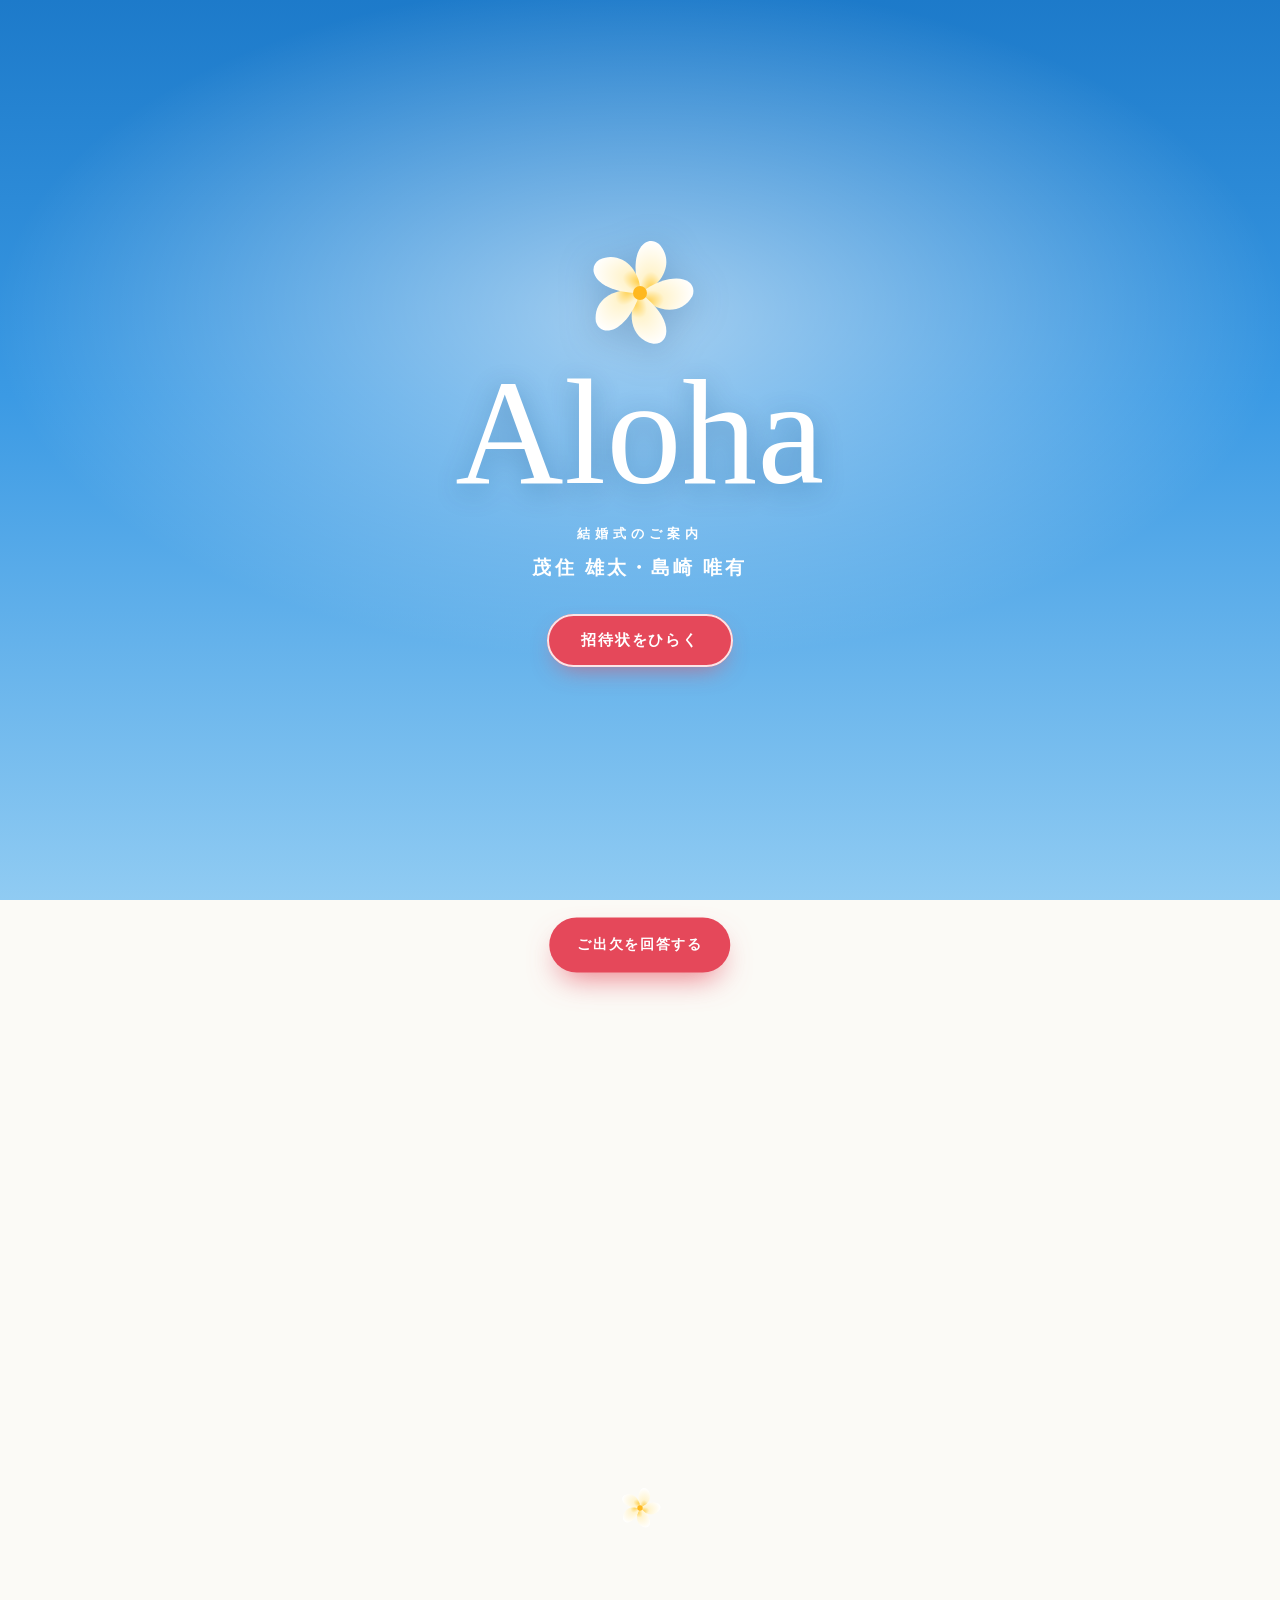
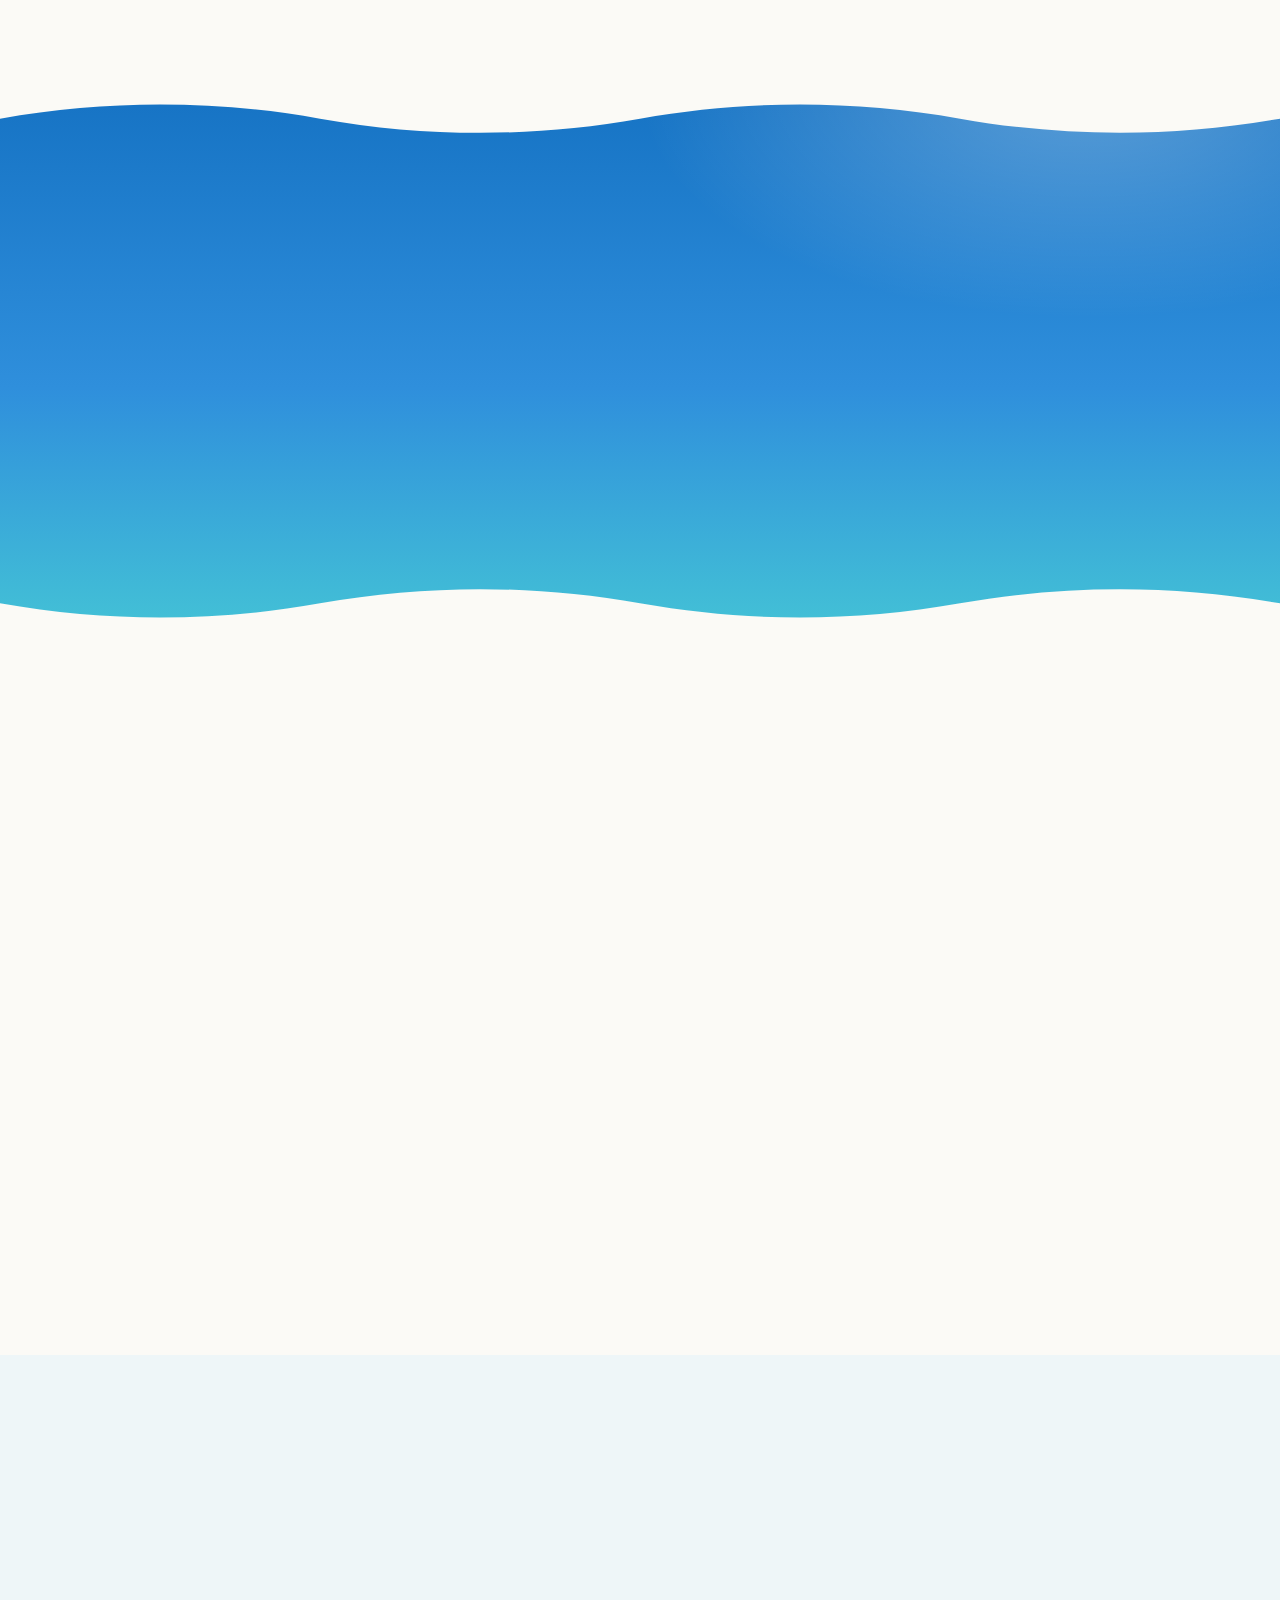
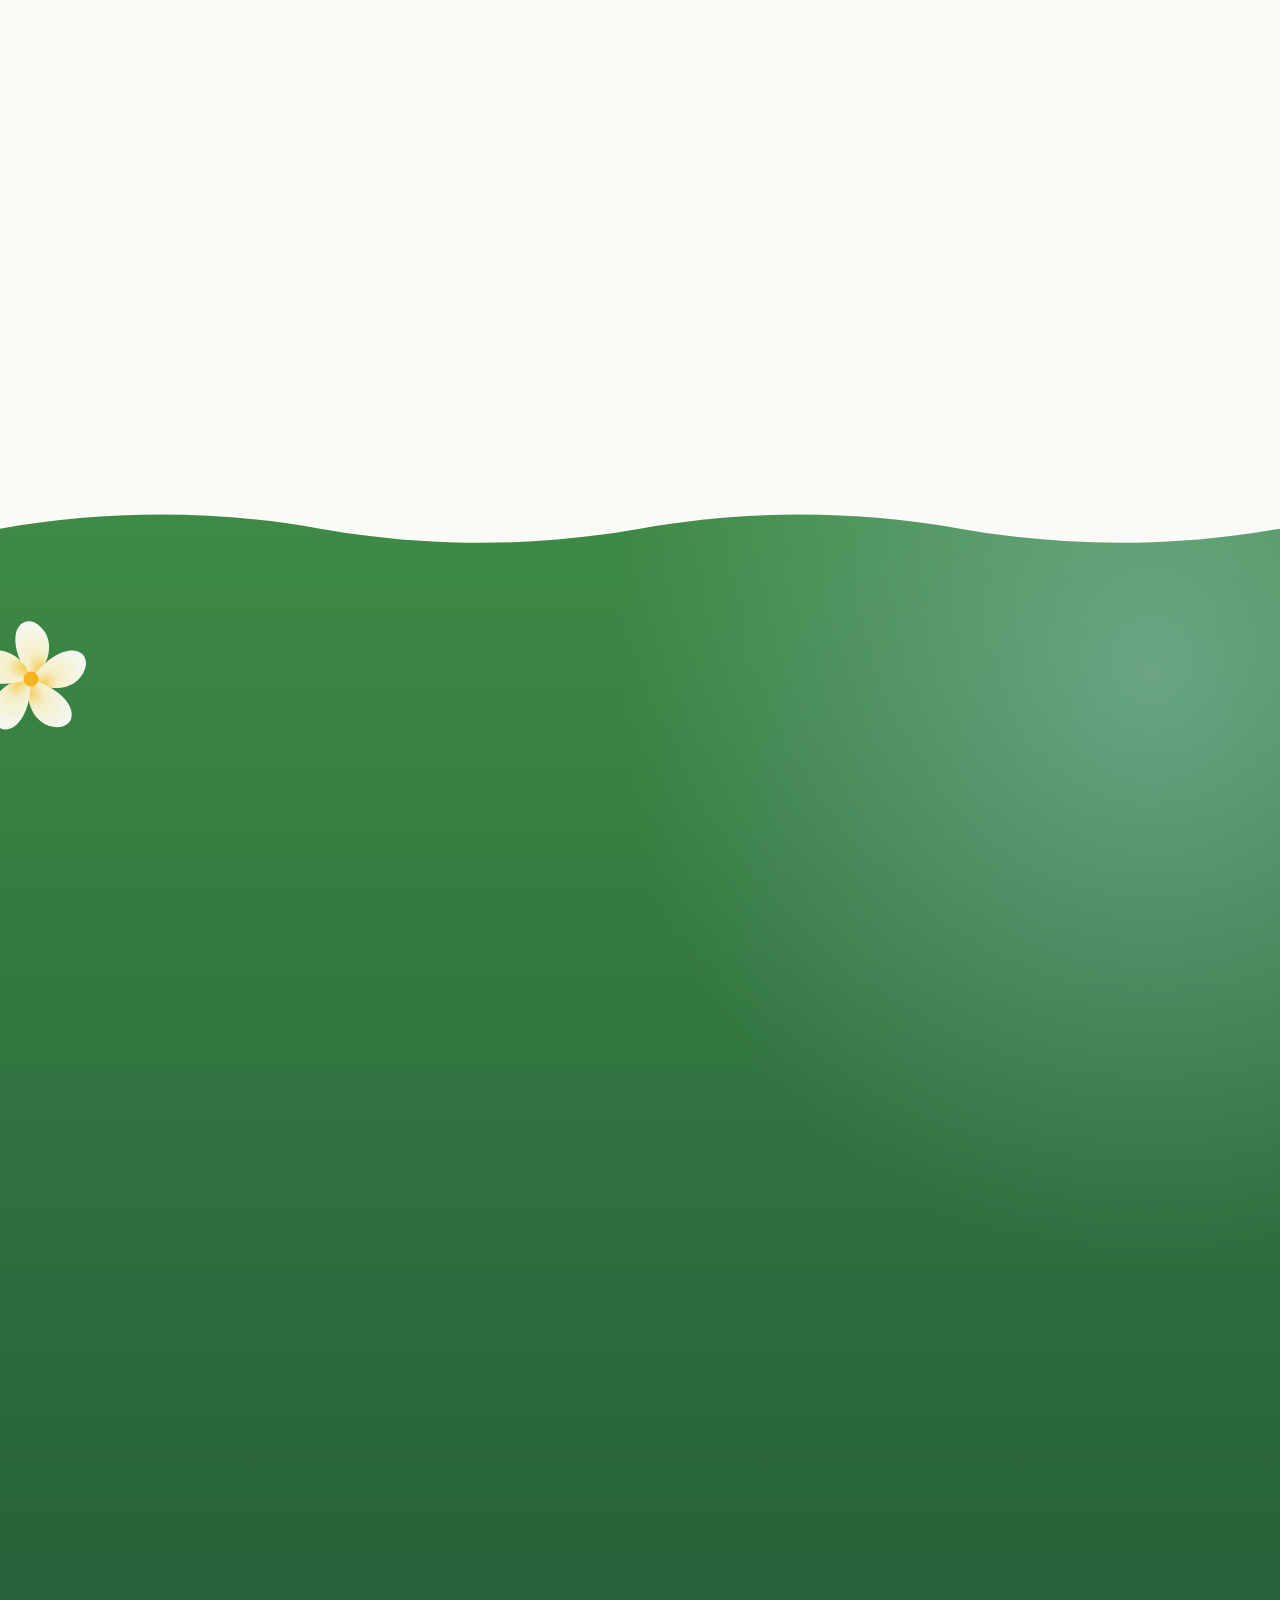
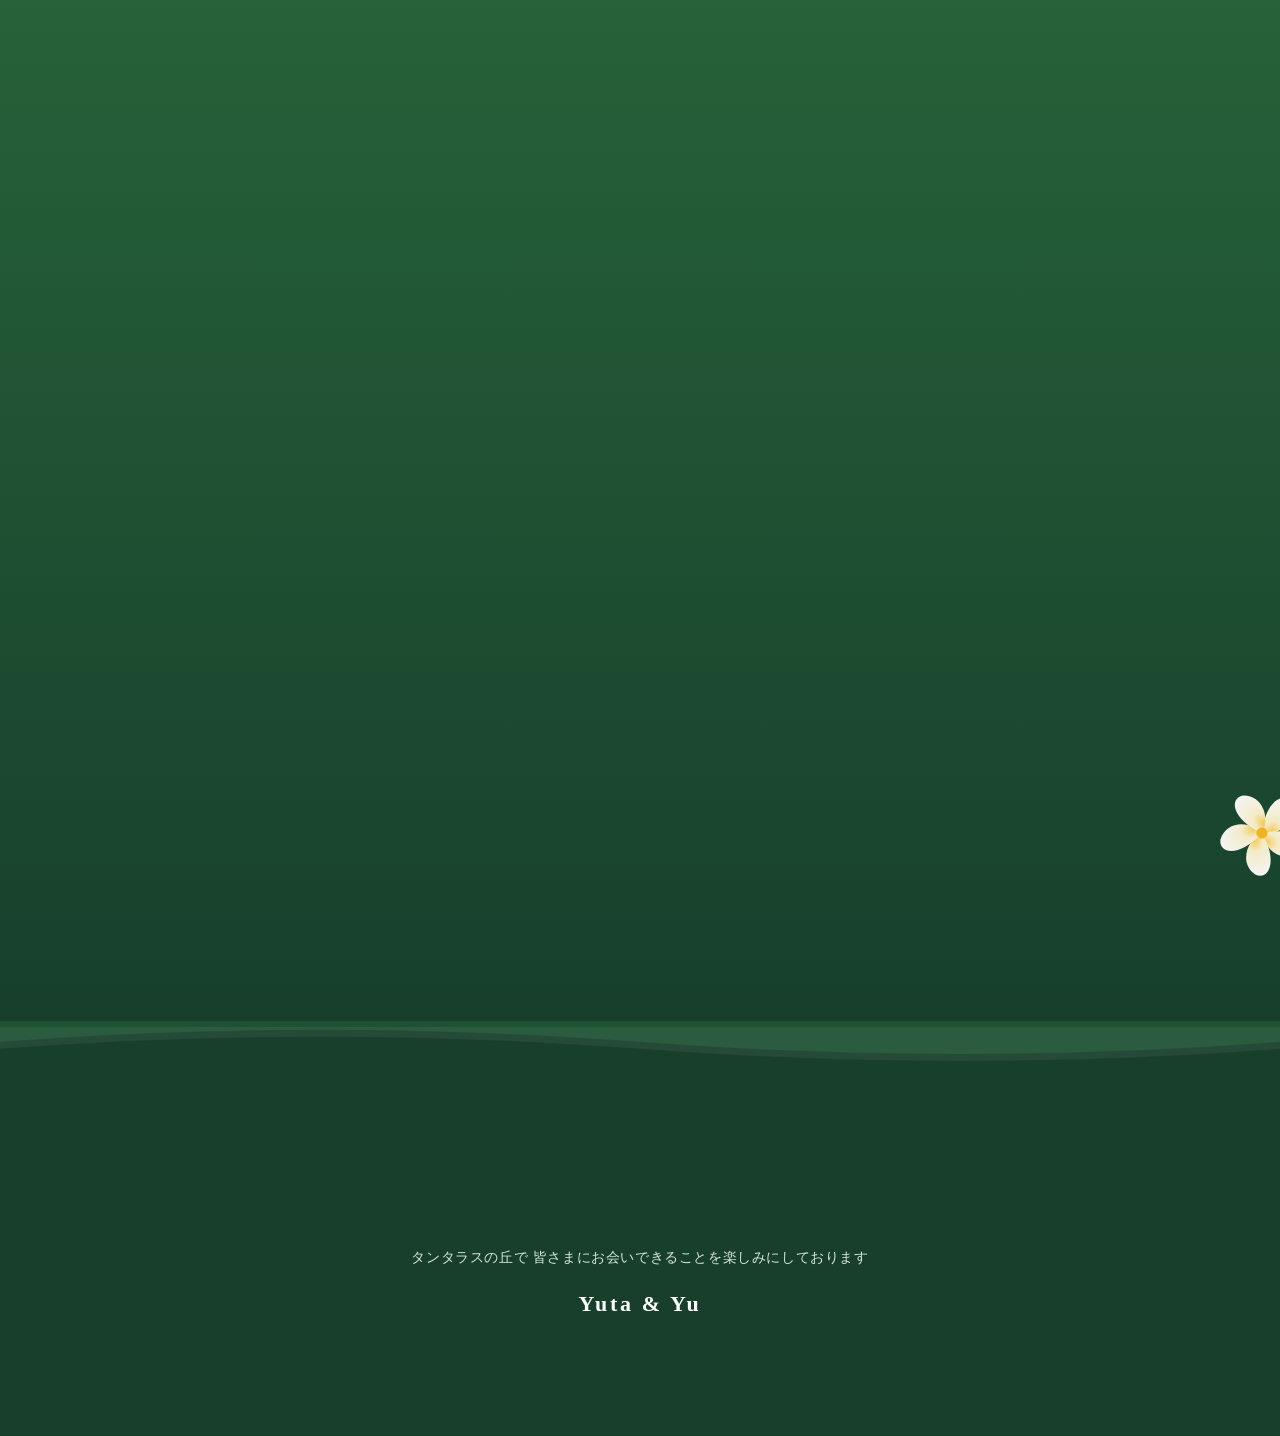
<file: index.html>
<!DOCTYPE html>
<html lang="ja">
<head>
<meta charset="UTF-8">
<meta name="viewport" content="width=device-width, initial-scale=1, viewport-fit=cover">
<meta http-equiv="Content-Security-Policy" content="default-src 'self'; script-src 'self'; style-src 'self' https://fonts.googleapis.com; font-src https://fonts.gstatic.com; img-src 'self' data:; connect-src 'self' https://*.supabase.co; frame-src https://www.google.com; base-uri 'none'; form-action 'none'; object-src 'none'">
<meta name="referrer" content="strict-origin-when-cross-origin">
<meta name="robots" content="noindex, nofollow">
<meta name="theme-color" content="#1673c4">
<title>Wedding Invitation</title>
<link rel="preconnect" href="https://fonts.googleapis.com">
<link rel="preconnect" href="https://fonts.gstatic.com" crossorigin>
<link rel="stylesheet" href="https://fonts.googleapis.com/css2?family=Parisienne&family=Cormorant+Garamond:wght@500;600&family=Zen+Maru+Gothic:wght@400;500;700&display=swap">
<link rel="stylesheet" href="css/style.css?v=13">
</head>
<body class="is-locked">

<div class="progress" aria-hidden="true"><span id="progressBar"></span></div>

<!-- 再利用する絵 -->
<svg class="sprite" aria-hidden="true" focusable="false">
  <defs>
    <radialGradient id="petalG" cx=".5" cy=".95" r=".95"><stop offset="0" stop-color="#ffcb3d"/><stop offset=".38" stop-color="#fff4cf"/><stop offset="1" stop-color="#ffffff"/></radialGradient>
  </defs>
  <symbol id="flower" viewBox="-60 -60 120 120">
    <g class="fl-petals">
      <path class="fl-p fl-p1" d="M0 0 C21 -5 36 -31 19 -49 C5 -60 -13 -40 0 0 Z" fill="url(#petalG)"/>
      <path class="fl-p fl-p2" transform="rotate(72)" d="M0 0 C21 -5 36 -31 19 -49 C5 -60 -13 -40 0 0 Z" fill="url(#petalG)"/>
      <path class="fl-p fl-p3" transform="rotate(144)" d="M0 0 C21 -5 36 -31 19 -49 C5 -60 -13 -40 0 0 Z" fill="url(#petalG)"/>
      <path class="fl-p fl-p4" transform="rotate(216)" d="M0 0 C21 -5 36 -31 19 -49 C5 -60 -13 -40 0 0 Z" fill="url(#petalG)"/>
      <path class="fl-p fl-p5" transform="rotate(288)" d="M0 0 C21 -5 36 -31 19 -49 C5 -60 -13 -40 0 0 Z" fill="url(#petalG)"/>
    </g>
    <circle r="7" fill="#ffb81f"/>
  </symbol>
  <symbol id="wave" viewBox="0 0 1440 80" preserveAspectRatio="none">
    <path d="M0 42 C120 70 240 70 360 42 C480 14 600 14 720 42 C840 70 960 70 1080 42 C1200 14 1320 14 1440 42 L1440 80 L0 80 Z"/>
  </symbol>
  <symbol id="i-pin" viewBox="0 0 24 24"><path d="M12 2a7 7 0 0 0-7 7c0 5.2 7 13 7 13s7-7.8 7-13a7 7 0 0 0-7-7Zm0 9.5A2.5 2.5 0 1 1 12 6.5a2.5 2.5 0 0 1 0 5Z"/></symbol>
  <symbol id="i-cal" viewBox="0 0 24 24"><path d="M7 2v2H5a2 2 0 0 0-2 2v13a2 2 0 0 0 2 2h14a2 2 0 0 0 2-2V6a2 2 0 0 0-2-2h-2V2h-2v2H9V2H7Zm12 8v9H5v-9h14Z"/></symbol>
  <symbol id="i-shirt" viewBox="0 0 24 24"><path d="M8 3 3 6l2 5 2-1v11h10V10l2 1 2-5-5-3c-.6 1.6-2.2 2.7-4 2.7S8.6 4.6 8 3Z"/></symbol>
  <symbol id="i-kid" viewBox="0 0 24 24"><circle cx="12" cy="5" r="3"/><path d="M8 10h8l-1 6h-2v6h-2v-6H9l-1-6Z"/></symbol>
  <symbol id="i-car" viewBox="0 0 24 24"><path d="M5 11 6.6 6.4A2 2 0 0 1 8.5 5h7a2 2 0 0 1 1.9 1.4L19 11h1v6h-2v2h-2v-2H8v2H6v-2H4v-6h1Zm2.2 0h9.6l-1.2-3.6H8.4L7.2 11ZM7 15a1.3 1.3 0 1 0 0-2.6A1.3 1.3 0 0 0 7 15Zm10 0a1.3 1.3 0 1 0 0-2.6 1.3 1.3 0 0 0 0 2.6Z"/></symbol>
</svg>

<!-- ===== オープニング ===== -->
<div class="opening" id="opening">
  <div class="opening__bg"></div>
  <div class="opening__petals" aria-hidden="true"></div>
  <div class="opening__inner">
    <svg class="opening__flower" aria-hidden="true"><use href="#flower" width="100%" height="100%"/></svg>
    <p class="opening__aloha"><span>Aloha</span></p>
    <p class="opening__lead">結婚式のご案内</p>
    <p class="opening__names" data-bind="signature"></p>
    <button type="button" class="btn btn--primary btn--pulse" id="openBtn">招待状をひらく</button>
  </div>
</div>

<main id="main">

  <!-- ===== メインビジュアル ===== -->
  <header class="hero" id="top">
    <div class="hero__art">
<svg class="scene" viewBox="0 0 1600 1000" preserveAspectRatio="xMidYMax slice" aria-hidden="true" focusable="false"><defs>
<linearGradient id="sky" x1="0" y1="0" x2="0" y2="1"><stop offset="0" stop-color="#1673c4"/><stop offset=".55" stop-color="#4aa6ea"/><stop offset="1" stop-color="#bfe3fa"/></linearGradient>
<linearGradient id="sea" x1="0" y1="0" x2="0" y2="1"><stop offset="0" stop-color="#43c1d6"/><stop offset="1" stop-color="#1597b8"/></linearGradient>
<linearGradient id="lawn" x1="0" y1="0" x2="0" y2="1"><stop offset="0" stop-color="#86c24b"/><stop offset="1" stop-color="#5d9f34"/></linearGradient>
<linearGradient id="glass" x1="0" y1="0" x2="1" y2="1"><stop offset="0" stop-color="#d8eefb"/><stop offset="1" stop-color="#8fc6e6"/></linearGradient>
<radialGradient id="petal" cx=".5" cy=".9" r=".9"><stop offset="0" stop-color="#ffd257"/><stop offset=".35" stop-color="#fff6d8"/><stop offset="1" stop-color="#ffffff"/></radialGradient>
<radialGradient id="sunGlow" cx=".5" cy=".5" r=".5"><stop offset="0" stop-color="#fffbe8"/><stop offset=".35" stop-color="#fff3c2" stop-opacity=".95"/><stop offset="1" stop-color="#fff3c2" stop-opacity="0"/></radialGradient>
</defs><rect width="1600" height="1000" fill="url(#sky)"/><g class="sun" transform="translate(1320 150)"><g class="sun__rays"><path d="M-14 -96 L0 -250 L14 -96 Z" transform="rotate(0)" fill="rgba(255,250,220,.16)"/><path d="M-14 -96 L0 -250 L14 -96 Z" transform="rotate(30)" fill="rgba(255,250,220,.16)"/><path d="M-14 -96 L0 -250 L14 -96 Z" transform="rotate(60)" fill="rgba(255,250,220,.16)"/><path d="M-14 -96 L0 -250 L14 -96 Z" transform="rotate(90)" fill="rgba(255,250,220,.16)"/><path d="M-14 -96 L0 -250 L14 -96 Z" transform="rotate(120)" fill="rgba(255,250,220,.16)"/><path d="M-14 -96 L0 -250 L14 -96 Z" transform="rotate(150)" fill="rgba(255,250,220,.16)"/><path d="M-14 -96 L0 -250 L14 -96 Z" transform="rotate(180)" fill="rgba(255,250,220,.16)"/><path d="M-14 -96 L0 -250 L14 -96 Z" transform="rotate(210)" fill="rgba(255,250,220,.16)"/><path d="M-14 -96 L0 -250 L14 -96 Z" transform="rotate(240)" fill="rgba(255,250,220,.16)"/><path d="M-14 -96 L0 -250 L14 -96 Z" transform="rotate(270)" fill="rgba(255,250,220,.16)"/><path d="M-14 -96 L0 -250 L14 -96 Z" transform="rotate(300)" fill="rgba(255,250,220,.16)"/><path d="M-14 -96 L0 -250 L14 -96 Z" transform="rotate(330)" fill="rgba(255,250,220,.16)"/></g><circle r="150" fill="url(#sunGlow)"/><circle r="54" fill="#fffbea"/></g><g class="layer layer--clouds-far"><g class="cloud cloud--a"><g fill="#d6e9f7"><circle cx="218.6" cy="180.1" r="20.7"/><circle cx="239.3" cy="164" r="27.6"/><circle cx="264.6" cy="156.2" r="33.1"/><circle cx="289.9" cy="167.2" r="25.3"/><circle cx="308.3" cy="181" r="17.5"/><rect x="200.2" y="175.5" width="126.5" height="23" rx="11.5"/></g><g fill="#ffffff"><circle cx="218.6" cy="174.6" r="20.7"/><circle cx="239.3" cy="158.5" r="27.6"/><circle cx="264.6" cy="150.7" r="33.1"/><circle cx="289.9" cy="161.7" r="25.3"/><circle cx="308.3" cy="175.5" r="17.5"/><rect x="200.2" y="170" width="126.5" height="23" rx="11.5"/></g></g><g class="cloud cloud--b"><g fill="#d6e9f7"><circle cx="945.8" cy="128.4" r="17.1"/><circle cx="962.9" cy="115.1" r="22.8"/><circle cx="983.8" cy="108.6" r="27.4"/><circle cx="1004.7" cy="117.7" r="20.9"/><circle cx="1019.9" cy="129.1" r="14.4"/><rect x="930.6" y="124.6" width="104.5" height="19" rx="9.5"/></g><g fill="#ffffff"><circle cx="945.8" cy="123.8" r="17.1"/><circle cx="962.9" cy="110.5" r="22.8"/><circle cx="983.8" cy="104" r="27.4"/><circle cx="1004.7" cy="113.2" r="20.9"/><circle cx="1019.9" cy="124.6" r="14.4"/><rect x="930.6" y="120" width="104.5" height="19" rx="9.5"/></g></g><g class="cloud cloud--c"><g fill="#d6e9f7"><circle cx="1419.4" cy="307.5" r="15.3"/><circle cx="1434.7" cy="295.6" r="20.4"/><circle cx="1453.4" cy="289.8" r="24.5"/><circle cx="1472.1" cy="298" r="18.7"/><circle cx="1485.7" cy="308.2" r="12.9"/><rect x="1405.8" y="304.1" width="93.5" height="17" rx="8.5"/></g><g fill="#ffffff"><circle cx="1419.4" cy="303.4" r="15.3"/><circle cx="1434.7" cy="291.5" r="20.4"/><circle cx="1453.4" cy="285.7" r="24.5"/><circle cx="1472.1" cy="293.9" r="18.7"/><circle cx="1485.7" cy="304.1" r="12.9"/><rect x="1405.8" y="300" width="93.5" height="17" rx="8.5"/></g></g></g><g class="layer layer--clouds-near"><g class="cloud cloud--d"><g fill="#d6e9f7"><circle cx="497" cy="265.4" r="31.5"/><circle cx="528.5" cy="240.9" r="42"/><circle cx="567" cy="229" r="50.4"/><circle cx="605.5" cy="245.8" r="38.5"/><circle cx="633.5" cy="266.8" r="26.6"/><rect x="469" y="258.4" width="192.5" height="35" rx="17.5"/></g><g fill="#ffffff"><circle cx="497" cy="257" r="31.5"/><circle cx="528.5" cy="232.5" r="42"/><circle cx="567" cy="220.6" r="50.4"/><circle cx="605.5" cy="237.4" r="38.5"/><circle cx="633.5" cy="258.4" r="26.6"/><rect x="469" y="250" width="192.5" height="35" rx="17.5"/></g></g><g class="cloud cloud--e"><g fill="#d6e9f7"><circle cx="1129.6" cy="392.3" r="25.2"/><circle cx="1154.8" cy="372.7" r="33.6"/><circle cx="1185.6" cy="363.2" r="40.3"/><circle cx="1216.4" cy="376.6" r="30.8"/><circle cx="1238.8" cy="393.4" r="21.3"/><rect x="1107.2" y="386.7" width="154" height="28" rx="14"/></g><g fill="#ffffff"><circle cx="1129.6" cy="385.6" r="25.2"/><circle cx="1154.8" cy="366" r="33.6"/><circle cx="1185.6" cy="356.5" r="40.3"/><circle cx="1216.4" cy="369.9" r="30.8"/><circle cx="1238.8" cy="386.7" r="21.3"/><rect x="1107.2" y="380" width="154" height="28" rx="14"/></g></g></g><g class="birds"><path class="bird bird--0" d="M0 0 q9 -9 18 0 q9 -9 18 0" transform="translate(300 330) scale(0.9)" fill="none" stroke="#17323a" stroke-width="2.4" stroke-linecap="round"/><path class="bird bird--1" d="M0 0 q9 -9 18 0 q9 -9 18 0" transform="translate(345 310) scale(0.7)" fill="none" stroke="#17323a" stroke-width="2.4" stroke-linecap="round"/><path class="bird bird--2" d="M0 0 q9 -9 18 0 q9 -9 18 0" transform="translate(380 345) scale(0.6)" fill="none" stroke="#17323a" stroke-width="2.4" stroke-linecap="round"/></g><g class="layer layer--sea"><rect x="0" y="600" width="1600" height="200" fill="url(#sea)"/><path d="M1020 604 C1060 560 1110 548 1150 556 C1190 520 1250 520 1290 552 C1330 548 1380 570 1420 604 Z" fill="#7fa9a3"/><path class="shimmer shimmer--0" d="M487 690 h99" stroke="rgba(255,255,255,.55)" stroke-width="2" stroke-linecap="round"/><path class="shimmer shimmer--1" d="M267 662 h107" stroke="rgba(255,255,255,.55)" stroke-width="2" stroke-linecap="round"/><path class="shimmer shimmer--2" d="M970 689 h38" stroke="rgba(255,255,255,.55)" stroke-width="2" stroke-linecap="round"/><path class="shimmer shimmer--0" d="M1240 616 h90" stroke="rgba(255,255,255,.55)" stroke-width="2" stroke-linecap="round"/><path class="shimmer shimmer--1" d="M531 685 h59" stroke="rgba(255,255,255,.55)" stroke-width="2" stroke-linecap="round"/><path class="shimmer shimmer--2" d="M392 675 h99" stroke="rgba(255,255,255,.55)" stroke-width="2" stroke-linecap="round"/><path class="shimmer shimmer--0" d="M1125 675 h80" stroke="rgba(255,255,255,.55)" stroke-width="2" stroke-linecap="round"/><path class="shimmer shimmer--1" d="M1308 634 h59" stroke="rgba(255,255,255,.55)" stroke-width="2" stroke-linecap="round"/><path class="shimmer shimmer--2" d="M1300 634 h96" stroke="rgba(255,255,255,.55)" stroke-width="2" stroke-linecap="round"/><path class="shimmer shimmer--0" d="M798 616 h38" stroke="rgba(255,255,255,.55)" stroke-width="2" stroke-linecap="round"/><path class="shimmer shimmer--1" d="M326 690 h35" stroke="rgba(255,255,255,.55)" stroke-width="2" stroke-linecap="round"/><path class="shimmer shimmer--2" d="M616 618 h64" stroke="rgba(255,255,255,.55)" stroke-width="2" stroke-linecap="round"/><path class="shimmer shimmer--0" d="M968 664 h84" stroke="rgba(255,255,255,.55)" stroke-width="2" stroke-linecap="round"/><path class="shimmer shimmer--1" d="M808 688 h86" stroke="rgba(255,255,255,.55)" stroke-width="2" stroke-linecap="round"/><path class="shimmer shimmer--2" d="M274 661 h42" stroke="rgba(255,255,255,.55)" stroke-width="2" stroke-linecap="round"/><path class="shimmer shimmer--0" d="M73 632 h93" stroke="rgba(255,255,255,.55)" stroke-width="2" stroke-linecap="round"/><path class="shimmer shimmer--1" d="M444 648 h85" stroke="rgba(255,255,255,.55)" stroke-width="2" stroke-linecap="round"/><path class="shimmer shimmer--2" d="M1283 653 h83" stroke="rgba(255,255,255,.55)" stroke-width="2" stroke-linecap="round"/><path class="shimmer shimmer--0" d="M1038 664 h103" stroke="rgba(255,255,255,.55)" stroke-width="2" stroke-linecap="round"/><path class="shimmer shimmer--1" d="M718 683 h104" stroke="rgba(255,255,255,.55)" stroke-width="2" stroke-linecap="round"/><path class="shimmer shimmer--2" d="M834 689 h59" stroke="rgba(255,255,255,.55)" stroke-width="2" stroke-linecap="round"/><path class="shimmer shimmer--0" d="M689 618 h65" stroke="rgba(255,255,255,.55)" stroke-width="2" stroke-linecap="round"/><path class="shimmer shimmer--1" d="M1240 635 h71" stroke="rgba(255,255,255,.55)" stroke-width="2" stroke-linecap="round"/><path class="shimmer shimmer--2" d="M1109 688 h102" stroke="rgba(255,255,255,.55)" stroke-width="2" stroke-linecap="round"/><path class="shimmer shimmer--0" d="M213 642 h103" stroke="rgba(255,255,255,.55)" stroke-width="2" stroke-linecap="round"/><path class="shimmer shimmer--1" d="M546 651 h45" stroke="rgba(255,255,255,.55)" stroke-width="2" stroke-linecap="round"/></g><g class="layer layer--ridge"><path class="" d="M0 1000 L0 650 C133.3 650 133.3 610 266.7 610 C400 610 400 640 533.3 640 C666.7 640 666.7 580 800 580 C933.3 580 933.3 620 1066.7 620 C1200 620 1200 660 1333.3 660 C1466.7 660 1466.7 630 1600 630 L1600 1000 Z" fill="#5f9c6b"/></g><g class="layer layer--ridge2"><path class="" d="M0 1000 L0 730 C160 730 160 690 320 690 C480 690 480 720 640 720 C800 720 800 670 960 670 C1120 670 1120 700 1280 700 C1440 700 1440 730 1600 730 L1600 1000 Z" fill="#3f7f4f"/></g><g class="layer layer--trees"><g class="tree tree--1"><path d="M147.6 900 C156.6 644 158.6 548 159.5 452 L170.7 452 C176.5 548 183.4 644 192.4 900 Z" fill="#e6dccb"/><path d="M174.5 900 C176.7 644 169.8 548 170.7 452 L170.7 452 C176.5 548 183.4 644 192.4 900 Z" fill="#c9bba3"/><path d="M167.3 528.8 Q219.2 496.8 271.1 439.2" stroke="#e6dccb" stroke-width="12.3" fill="none" stroke-linecap="round"/><path d="M166.8 490.4 Q105.7 458.4 44.7 400.8" stroke="#e6dccb" stroke-width="12.3" fill="none" stroke-linecap="round"/><path d="M166.3 452 Q215.9 420 265.4 362.4" stroke="#e6dccb" stroke-width="12.3" fill="none" stroke-linecap="round"/><g fill="#2f6b3a"><circle cx="26.3" cy="381.5" r="86.8"/><circle cx="16" cy="333.4" r="88.7"/><circle cx="42.1" cy="294.2" r="79.9"/><circle cx="318.4" cy="404.6" r="69"/><circle cx="368.7" cy="323.3" r="93.1"/><circle cx="200.9" cy="426.4" r="69.7"/><circle cx="201.3" cy="384.6" r="86.7"/><circle cx="-8.8" cy="375.5" r="94.1"/><circle cx="4.7" cy="336.9" r="78.9"/><circle cx="374.5" cy="334.7" r="96.9"/><circle cx="126.5" cy="410.5" r="70.1"/><circle cx="177.6" cy="194.7" r="83.4"/><circle cx="346.2" cy="324.3" r="76"/><circle cx="276.8" cy="252.5" r="83.9"/><circle cx="304.6" cy="396.7" r="78.5"/><circle cx="260.7" cy="418" r="99"/></g><g fill="#4c8f43"><circle cx="212.5" cy="350.4" r="57.2"/><circle cx="173.8" cy="230.8" r="70.5"/><circle cx="203.5" cy="365.5" r="77.3"/><circle cx="228.7" cy="357" r="64.4"/><circle cx="298.6" cy="305.4" r="85.6"/><circle cx="176.8" cy="431.9" r="77.2"/><circle cx="290.6" cy="352.3" r="64"/><circle cx="165.5" cy="251.7" r="57.6"/><circle cx="255.4" cy="350.7" r="75.8"/><circle cx="78.9" cy="409.6" r="71.8"/><circle cx="13.2" cy="292.2" r="60.4"/><circle cx="278.6" cy="283.7" r="61.6"/><circle cx="141.6" cy="260.3" r="87.8"/><circle cx="244.4" cy="264.9" r="58.7"/></g><g fill="#7cb653"><circle cx="249.1" cy="301.9" r="53.2"/><circle cx="135.5" cy="355.1" r="43.7"/><circle cx="181.9" cy="319.3" r="42.2"/><circle cx="43.5" cy="268.6" r="43.4"/><circle cx="184.3" cy="278.4" r="43.2"/><circle cx="102.7" cy="304.5" r="45.5"/><circle cx="99.2" cy="270.7" r="57.5"/><circle cx="227" cy="283.6" r="50.5"/><circle cx="163.8" cy="313.2" r="58"/></g></g><g class="tree tree--2"><path d="M413.6 860 C420.1 672 422.5 601.5 424 531 L432.2 531 C435.6 601.5 439.9 672 446.4 860 Z" fill="#e6dccb"/><path d="M433.3 860 C434.9 672 430.7 601.5 432.2 531 L432.2 531 C435.6 601.5 439.9 672 446.4 860 Z" fill="#c9bba3"/><path d="M428.9 587.4 Q467.8 563.9 506.6 521.6" stroke="#e6dccb" stroke-width="9" fill="none" stroke-linecap="round"/><path d="M428.8 559.2 Q389.8 535.7 350.8 493.4" stroke="#e6dccb" stroke-width="9" fill="none" stroke-linecap="round"/><path d="M428.6 531 Q458.1 507.5 487.7 465.2" stroke="#e6dccb" stroke-width="9" fill="none" stroke-linecap="round"/><g fill="#2f6b3a"><circle cx="315.5" cy="460.7" r="52.3"/><circle cx="512.2" cy="450.3" r="72.3"/><circle cx="388.6" cy="370.8" r="67.8"/><circle cx="483.9" cy="484.9" r="75.2"/><circle cx="550.2" cy="461.4" r="68.6"/><circle cx="382.6" cy="535.7" r="48.6"/><circle cx="559" cy="475.1" r="50.7"/><circle cx="572" cy="442.8" r="60.7"/><circle cx="479.5" cy="511.2" r="52.9"/><circle cx="411.6" cy="399.8" r="72.5"/><circle cx="355.9" cy="495.7" r="62.3"/><circle cx="392" cy="509.4" r="77"/><circle cx="541.5" cy="436.8" r="58.9"/><circle cx="385.6" cy="404.9" r="55"/><circle cx="363.6" cy="523.5" r="63"/><circle cx="557.4" cy="458.8" r="63.6"/></g><g fill="#4c8f43"><circle cx="431.9" cy="486.6" r="58.3"/><circle cx="486.4" cy="456.9" r="56.5"/><circle cx="478.2" cy="444.3" r="55"/><circle cx="491.5" cy="446.1" r="46.3"/><circle cx="301" cy="441.4" r="62.9"/><circle cx="476.8" cy="478.8" r="44"/><circle cx="418" cy="402.9" r="46"/><circle cx="427.7" cy="387.5" r="39.6"/><circle cx="506.5" cy="456" r="63.9"/><circle cx="380.1" cy="431.2" r="58.7"/><circle cx="464.4" cy="393.7" r="52.3"/><circle cx="329.1" cy="438.9" r="62.6"/><circle cx="459.1" cy="402.4" r="60.8"/><circle cx="398.2" cy="494.9" r="56.5"/></g><g fill="#7cb653"><circle cx="399.7" cy="382.5" r="30.6"/><circle cx="383.7" cy="390.3" r="41"/><circle cx="376.2" cy="432.3" r="42.6"/><circle cx="353.5" cy="391.1" r="42.3"/><circle cx="413.3" cy="367.6" r="41.3"/><circle cx="424.3" cy="379.5" r="32.5"/><circle cx="405" cy="393.4" r="38.1"/><circle cx="468.4" cy="379.4" r="41.4"/><circle cx="341.5" cy="405.5" r="28"/></g></g><g class="tree tree--3"><path d="M1521.8 880 C1529.1 672 1522.7 594 1515.4 516 L1524.5 516 C1537.3 594 1550.9 672 1558.2 880 Z" fill="#e6dccb"/><path d="M1543.6 880 C1545.5 672 1531.8 594 1524.5 516 L1524.5 516 C1537.3 594 1550.9 672 1558.2 880 Z" fill="#c9bba3"/><path d="M1529 578.4 Q1568.3 552.4 1607.6 505.6" stroke="#e6dccb" stroke-width="10" fill="none" stroke-linecap="round"/><path d="M1527 547.2 Q1487.7 521.2 1448.3 474.4" stroke="#e6dccb" stroke-width="10" fill="none" stroke-linecap="round"/><path d="M1525 516 Q1567.3 490 1609.5 443.2" stroke="#e6dccb" stroke-width="10" fill="none" stroke-linecap="round"/><g fill="#2f6b3a"><circle cx="1513.3" cy="523.5" r="73.5"/><circle cx="1547.1" cy="470.6" r="54.8"/><circle cx="1514.1" cy="335.5" r="54.4"/><circle cx="1494.9" cy="533.1" r="66.3"/><circle cx="1593.6" cy="427.1" r="74.1"/><circle cx="1567.5" cy="316.2" r="70.3"/><circle cx="1641.8" cy="402.9" r="73.5"/><circle cx="1396.1" cy="429.9" r="60.9"/><circle cx="1460.7" cy="473.3" r="51.5"/><circle cx="1574.5" cy="305.8" r="68.7"/><circle cx="1403.5" cy="405.3" r="68.3"/><circle cx="1460.4" cy="442.4" r="63.7"/><circle cx="1518" cy="516.5" r="59.9"/><circle cx="1585.7" cy="466.7" r="55.1"/><circle cx="1548.5" cy="465.3" r="67.5"/><circle cx="1602.3" cy="392.4" r="76"/></g><g fill="#4c8f43"><circle cx="1558.3" cy="431.5" r="60"/><circle cx="1478.4" cy="358.6" r="60.7"/><circle cx="1591" cy="375.9" r="60.4"/><circle cx="1441.3" cy="436.7" r="63.3"/><circle cx="1432.1" cy="377.9" r="54.5"/><circle cx="1434.2" cy="378.2" r="57.3"/><circle cx="1477.1" cy="444" r="56.2"/><circle cx="1553.8" cy="430.9" r="55.2"/><circle cx="1432.4" cy="394.7" r="50.2"/><circle cx="1486.2" cy="433.7" r="63.9"/><circle cx="1556.4" cy="442.8" r="54.1"/><circle cx="1579.3" cy="434.5" r="59.9"/><circle cx="1576.6" cy="409.3" r="63.2"/><circle cx="1433.6" cy="398.2" r="46.7"/></g><g fill="#7cb653"><circle cx="1554.6" cy="399.3" r="38.6"/><circle cx="1498.6" cy="449.9" r="30.7"/><circle cx="1463.4" cy="368.3" r="31.1"/><circle cx="1514.8" cy="408.4" r="33"/><circle cx="1560.5" cy="412.7" r="26.5"/><circle cx="1507.3" cy="341" r="35.6"/><circle cx="1481.3" cy="423.5" r="28.7"/><circle cx="1522.4" cy="338.6" r="30"/><circle cx="1486.4" cy="407.8" r="28.5"/></g></g><g class="palm palm--hero" fill="#1f4a33"><path d="M1179.9 845 Q1192.1 614 1227.4 425 L1236.6 425 Q1205.5 614 1200.1 845 Z"/><path d="M1182 806.8 q9.3 2.9 18.6 0" stroke="rgba(255,255,255,.14)" stroke-width="1.3" fill="none"/><path d="M1184 769.2 q8.9 2.9 17.8 0" stroke="rgba(255,255,255,.14)" stroke-width="1.3" fill="none"/><path d="M1186.5 732.1 q8.5 2.9 17 0" stroke="rgba(255,255,255,.14)" stroke-width="1.3" fill="none"/><path d="M1189.3 695.7 q8.1 2.9 16.2 0" stroke="rgba(255,255,255,.14)" stroke-width="1.3" fill="none"/><path d="M1192.6 659.8 q7.7 2.9 15.5 0" stroke="rgba(255,255,255,.14)" stroke-width="1.3" fill="none"/><path d="M1196.3 624.5 q7.4 2.9 14.7 0" stroke="rgba(255,255,255,.14)" stroke-width="1.3" fill="none"/><path d="M1200.4 589.8 q7 2.9 13.9 0" stroke="rgba(255,255,255,.14)" stroke-width="1.3" fill="none"/><path d="M1204.9 555.7 q6.6 2.9 13.2 0" stroke="rgba(255,255,255,.14)" stroke-width="1.3" fill="none"/><path d="M1209.8 522.1 q6.2 2.9 12.4 0" stroke="rgba(255,255,255,.14)" stroke-width="1.3" fill="none"/><path d="M1215.1 489.2 q5.8 2.9 11.6 0" stroke="rgba(255,255,255,.14)" stroke-width="1.3" fill="none"/><path d="M1220.8 456.8 q5.4 2.9 10.8 0" stroke="rgba(255,255,255,.14)" stroke-width="1.3" fill="none"/><g class="palm__fronds"><path d="M1232 425 Q1120.8 396.5 1029.9 528.3" stroke="#1f4a33" stroke-width="6.9" fill="none" stroke-linecap="round"/><path d="M1206.1 420.5 Q1192 409.2 1184.8 400.7 M1206.1 420.5 Q1195.3 431.6 1191.4 445.6 M1193.4 419.9 Q1172.7 406.3 1161.5 396.6 M1193.4 419.9 Q1179.8 435.6 1175.7 455.2 M1180.8 420.4 Q1153.8 405.9 1138.5 396.3 M1180.8 420.4 Q1165.5 440.4 1161.9 465.3 M1168.4 422.1 Q1135.9 408 1116.8 399.6 M1168.4 422.1 Q1152.5 445.8 1149.9 475.2 M1156.1 424.8 Q1119.4 412.3 1097 406.1 M1156.1 424.8 Q1140.6 451.6 1139.6 484.6 M1143.9 428.7 Q1104.5 418.5 1079.8 414.9 M1143.9 428.7 Q1129.8 457.5 1130.5 492.8 M1131.9 433.7 Q1091.4 426.2 1065.5 425.5 M1131.9 433.7 Q1119.7 463.4 1122.2 499.8 M1120 439.7 Q1080.1 435.1 1054.1 437 M1120 439.7 Q1110.2 469.3 1114.2 505.4 M1108.2 446.9 Q1070.6 444.8 1045.5 449 M1108.2 446.9 Q1100.9 475.2 1106.1 509.7 M1096.6 455.2 Q1062.5 455.2 1039.4 461 M1096.6 455.2 Q1091.6 481.1 1097.5 512.7 M1085.1 464.6 Q1055.8 466.1 1035.5 472.7 M1085.1 464.6 Q1082.2 487.2 1088.3 514.8 M1073.8 475.1 Q1050.1 477.5 1033.4 484 M1073.8 475.1 Q1072.4 493.6 1078.2 516.3 M1062.6 486.8 Q1045.1 489.3 1032.5 494.9 M1062.6 486.8 Q1062.3 500.6 1067.1 517.6 M1051.6 499.5 Q1040.5 501.5 1032.5 505.6 M1051.6 499.5 Q1051.8 508.3 1055.2 519.2 M1040.7 513.3 Q1036.2 514.4 1032.8 516.2 M1040.7 513.3 Q1041 517 1042.4 521.5" stroke="#1f4a33" stroke-width="4.6" fill="none" stroke-linecap="round"/><path d="M1232 425 Q1141.7 334.7 1067.9 480.7" stroke="#1f4a33" stroke-width="6.9" fill="none" stroke-linecap="round"/><path d="M1211 407 Q1207.9 391.9 1210.3 379.4 M1211 407 Q1197.2 413.8 1188.7 423.3 M1200.7 400.5 Q1193 380.2 1193.2 363.8 M1200.7 400.5 Q1182.6 410.9 1172.4 425.1 M1190.4 395.6 Q1176.4 372 1172.6 353 M1190.4 395.6 Q1169.5 410.1 1158.8 429.2 M1180.3 392.3 Q1158.8 367.8 1149.7 348.6 M1180.3 392.3 Q1158.1 411 1148.3 434.9 M1170.3 390.7 Q1141.6 368 1126.9 351.2 M1170.3 390.7 Q1148.6 413.1 1140.9 441.5 M1160.5 390.7 Q1126.1 372.1 1106.6 359.7 M1160.5 390.7 Q1140.9 416.2 1136.2 447.8 M1150.7 392.3 Q1113.3 379 1090.6 372 M1150.7 392.3 Q1134.5 419.6 1133.1 453.2 M1141 395.6 Q1103.2 387.7 1079.3 386 M1141 395.6 Q1128.9 423.3 1130.7 457.2 M1131.5 400.5 Q1095.6 397.3 1072 400 M1131.5 400.5 Q1123.5 427.2 1127.6 459.9 M1122.1 407.1 Q1089.9 407.4 1067.9 413.1 M1122.1 407.1 Q1117.6 431.6 1123.4 461.5 M1112.8 415.2 Q1085.4 417.8 1066.2 425.2 M1112.8 415.2 Q1111.1 436.6 1117.6 462.6 M1103.6 425.1 Q1081.7 428.7 1066 436.3 M1103.6 425.1 Q1103.7 442.4 1110 463.7 M1094.5 436.5 Q1078.6 440.2 1066.8 446.9 M1094.5 436.5 Q1095.6 449.4 1101 465.3 M1085.5 449.6 Q1075.6 452.5 1068.2 457.2 M1085.5 449.6 Q1086.8 457.8 1090.5 467.9 M1076.6 464.3 Q1072.6 465.7 1069.6 467.8 M1076.6 464.3 Q1077.4 467.7 1079 471.9" stroke="#1f4a33" stroke-width="4.6" fill="none" stroke-linecap="round"/><path d="M1232 425 Q1157.2 290.4 1096 460.7" stroke="#1f4a33" stroke-width="6.9" fill="none" stroke-linecap="round"/><path d="M1214.6 397.5 Q1219.2 382.8 1228.2 371 M1214.6 397.5 Q1198.5 401.4 1186.7 408.2 M1206 387 Q1209.3 365.8 1219.1 348.6 M1206 387 Q1184.5 393.7 1169.4 404.4 M1197.6 378.5 Q1196.6 351.3 1204.6 329.1 M1197.6 378.5 Q1171.7 389 1154.9 404.4 M1189.2 372.2 Q1180.2 340.6 1183 314.8 M1189.2 372.2 Q1160.7 387.3 1144 408.1 M1180.9 368 Q1160.9 335.7 1155.1 309.9 M1180.9 368 Q1152.3 388.2 1137.9 414.7 M1172.7 365.8 Q1141.4 338.3 1126.1 317.4 M1172.7 365.8 Q1146.8 390.9 1136.9 422.7 M1164.6 365.8 Q1125.8 347 1103.3 335 M1164.6 365.8 Q1144.1 394.4 1139.9 429.9 M1156.6 367.9 Q1115.8 358.5 1090.1 355.7 M1156.6 367.9 Q1142.8 397.8 1144.1 434.4 M1148.7 372.1 Q1110.1 370.1 1084.3 374.6 M1148.7 372.1 Q1141.3 401.1 1146.7 436.5 M1140.9 378.5 Q1106.9 381.4 1083.1 390.2 M1140.9 378.5 Q1138.5 404.9 1146.3 437.2 M1133.2 386.9 Q1104.8 392.4 1084.2 403 M1133.2 386.9 Q1134.1 409.6 1142.8 437.5 M1125.6 397.4 Q1103.3 403.7 1086.6 414.2 M1125.6 397.4 Q1128.3 415.8 1136.5 438.4 M1118 410.1 Q1102 415.8 1089.6 424.7 M1118 410.1 Q1121.2 423.7 1128.1 440.4 M1110.6 424.9 Q1100.7 429 1092.9 435.2 M1110.6 424.9 Q1113.2 433.4 1117.9 444 M1103.3 441.7 Q1099.3 443.6 1096.1 446.3 M1103.3 441.7 Q1104.5 445.2 1106.6 449.6" stroke="#1f4a33" stroke-width="4.6" fill="none" stroke-linecap="round"/><path d="M1232 425 Q1211.8 266.8 1195.3 378.3" stroke="#1f4a33" stroke-width="6.9" fill="none" stroke-linecap="round"/><path d="M1227.3 391.5 Q1239.4 384.2 1252.5 379.6 M1227.3 391.5 Q1212.9 388.8 1199.6 388.9 M1225 377.6 Q1241.1 367.2 1258.8 360.6 M1225 377.6 Q1205.4 374.3 1187.3 374.8 M1222.7 365.5 Q1242 352 1263.6 343.3 M1222.7 365.5 Q1198.3 362.1 1176.2 363.3 M1220.4 355.3 Q1242 338.7 1266.5 327.5 M1220.4 355.3 Q1192 352.3 1166.7 354.8 M1218.2 346.9 Q1240.4 327 1266.7 312.9 M1218.2 346.9 Q1186.6 345.2 1159 349.5 M1216 340.4 Q1236.7 316.5 1262.9 298.9 M1216 340.4 Q1182.1 341.3 1153.8 348.4 M1213.8 335.8 Q1228.7 306.7 1251.4 284 M1213.8 335.8 Q1179.1 341.2 1152.2 353 M1211.6 333.1 Q1209.3 298.6 1218.6 270.4 M1211.6 333.1 Q1179.2 346.7 1158.2 366.6 M1209.5 332.2 Q1177.5 312.3 1159.8 298.5 M1209.5 332.2 Q1189.4 356.3 1183.7 386.4 M1207.4 333.2 Q1175.5 335.4 1153.3 343.2 M1207.4 333.2 Q1204.7 357.8 1211.7 388 M1205.3 336 Q1181.2 344.6 1162.6 357.9 M1205.3 336 Q1210.1 356.4 1220.4 381.7 M1203.3 340.7 Q1185.3 350 1170.6 363.1 M1203.3 340.7 Q1209.9 356.7 1219.8 376.7 M1201.2 347.3 Q1188.6 355.1 1177.9 365.8 M1201.2 347.3 Q1207.4 358.9 1215.4 373.5 M1199.2 355.8 Q1191.5 361.1 1184.7 368.3 M1199.2 355.8 Q1203.6 363.1 1209 372.2 M1197.2 366.1 Q1194.1 368.4 1191.4 371.5 M1197.2 366.1 Q1199.2 369.1 1201.5 372.8" stroke="#1f4a33" stroke-width="4.6" fill="none" stroke-linecap="round"/><path d="M1232 425 Q1249.3 277.8 1263.4 381.4" stroke="#1f4a33" stroke-width="6.9" fill="none" stroke-linecap="round"/><path d="M1236 393.8 Q1249.3 391.2 1261.7 391.1 M1236 393.8 Q1224.7 387.2 1212.5 383.2 M1238 380.8 Q1256.1 377.6 1272.9 377.8 M1238 380.8 Q1222.9 371.5 1206.4 365.7 M1240 369.6 Q1262.5 366.1 1283.1 366.9 M1240 369.6 Q1221.7 357.5 1201.6 349.8 M1241.9 360.1 Q1268.1 356.9 1291.8 358.7 M1241.9 360.1 Q1221.5 345.2 1198.5 335.3 M1243.8 352.3 Q1273 350.2 1298.8 353.5 M1243.8 352.3 Q1222.6 334.5 1197.9 322.1 M1245.7 346.3 Q1277 346.3 1303.6 352.1 M1245.7 346.3 Q1225.6 325 1200.7 309.4 M1247.6 342 Q1279.8 346 1305.2 356 M1247.6 342 Q1232.3 316 1210.2 295.9 M1249.4 339.4 Q1279.9 351.1 1300.1 368.7 M1249.4 339.4 Q1249.3 307.7 1238.9 281.8 M1251.2 338.6 Q1270 360.9 1275.3 388.8 M1251.2 338.6 Q1280.9 320.1 1297.2 307.1 M1253 339.5 Q1254.6 362.3 1247.5 390.2 M1253 339.5 Q1282.3 342.5 1302.8 350.6 M1254.8 342.1 Q1249.7 360.9 1239.8 384.1 M1254.8 342.1 Q1276.8 350.6 1293.9 363.6 M1256.6 346.5 Q1250 361.2 1240.6 379.6 M1256.6 346.5 Q1272.9 355.4 1286.4 367.9 M1258.3 352.6 Q1252.4 363.3 1244.8 376.8 M1258.3 352.6 Q1269.8 360 1279.7 370.1 M1260 360.5 Q1255.8 367.2 1250.8 375.6 M1260 360.5 Q1267.1 365.5 1273.3 372.3 M1261.7 370.1 Q1259.9 372.8 1257.7 376.3 M1261.7 370.1 Q1264.6 372.2 1267.1 375.1" stroke="#1f4a33" stroke-width="4.6" fill="none" stroke-linecap="round"/><path d="M1232 425 Q1281.8 287.6 1322.6 390.1" stroke="#1f4a33" stroke-width="6.9" fill="none" stroke-linecap="round"/><path d="M1243.6 396 Q1258.1 396.9 1270 400.5 M1243.6 396 Q1235.4 385.2 1224.6 377.1 M1249.3 384 Q1269.1 386 1284.9 391.7 M1249.3 384 Q1239.3 368.5 1225.3 356.6 M1254.9 373.6 Q1279.3 377.4 1298.2 385.6 M1254.9 373.6 Q1244.5 353.3 1228.6 337.4 M1260.5 364.9 Q1288.5 371.1 1309.3 382.4 M1260.5 364.9 Q1251.5 339.7 1235.4 319.7 M1266 357.9 Q1296.4 367.2 1317.7 382.1 M1266 357.9 Q1261.1 328.2 1247 304.1 M1271.5 352.5 Q1302.6 365.6 1322.5 384.8 M1271.5 352.5 Q1273.9 319.5 1265.3 292.5 M1276.9 348.8 Q1306.4 366.2 1322.8 389.8 M1276.9 348.8 Q1290.2 315.7 1290.5 288.7 M1282.2 346.8 Q1307.3 368.2 1318.3 395.7 M1282.2 346.8 Q1307.2 319.2 1317.9 297.6 M1287.5 346.4 Q1305.7 370.1 1310.1 399.6 M1287.5 346.4 Q1319.5 329 1337.6 317.5 M1292.7 347.6 Q1303.3 371 1302.2 399.7 M1292.7 347.6 Q1324.7 340.4 1344.8 338.5 M1297.8 350.5 Q1302.3 371.4 1297.8 396.8 M1297.8 350.5 Q1325.4 350.1 1344 354.2 M1302.9 355.1 Q1303.4 372.1 1297.7 392.9 M1302.9 355.1 Q1324.5 358 1339.8 364.7 M1307.9 361.4 Q1306.6 373.9 1301.2 389.3 M1307.9 361.4 Q1323.3 365.2 1334.6 371.9 M1312.9 369.3 Q1311.2 377.1 1307.3 386.8 M1312.9 369.3 Q1322.2 372.5 1329.4 377.5 M1317.8 378.8 Q1316.8 382 1315 386 M1317.8 378.8 Q1321.5 380.4 1324.4 382.7" stroke="#1f4a33" stroke-width="4.6" fill="none" stroke-linecap="round"/><path d="M1232 425 Q1312.7 344.8 1378.8 475" stroke="#1f4a33" stroke-width="6.9" fill="none" stroke-linecap="round"/><path d="M1250.8 409 Q1263.1 415.1 1270.6 423.6 M1250.8 409 Q1253.6 395.5 1251.6 384.4 M1260 403.2 Q1276.1 412.6 1285.2 425.3 M1260 403.2 Q1267 385.2 1266.9 370.5 M1269.2 398.9 Q1287.8 411.9 1297.3 429 M1269.2 398.9 Q1281.8 377.9 1285.3 361 M1278.2 396 Q1298 412.7 1306.7 434.1 M1278.2 396 Q1297.5 374.2 1305.7 357.2 M1287.2 394.6 Q1306.5 414.7 1313.3 440 M1287.2 394.6 Q1312.9 374.4 1326.1 359.5 M1296 394.6 Q1313.4 417.4 1317.6 445.7 M1296 394.6 Q1326.7 378.1 1344.1 367.1 M1304.7 396.1 Q1319.1 420.4 1320.3 450.5 M1304.7 396.1 Q1338.1 384.2 1358.4 378.1 M1313.4 399 Q1324.1 423.7 1322.6 454.1 M1313.4 399 Q1347.1 392 1368.5 390.5 M1321.9 403.4 Q1329.1 427.3 1325.3 456.4 M1321.9 403.4 Q1353.9 400.5 1375 403 M1330.3 409.3 Q1334.3 431.1 1329.2 457.9 M1330.3 409.3 Q1359.1 409.5 1378.7 414.7 M1338.6 416.6 Q1340.2 435.6 1334.4 458.9 M1338.6 416.6 Q1363.1 418.9 1380.2 425.4 M1346.9 425.3 Q1346.7 440.9 1341.1 459.9 M1346.9 425.3 Q1366.4 428.6 1380.4 435.4 M1355 435.6 Q1354 447.1 1349.2 461.3 M1355 435.6 Q1369.2 438.9 1379.7 444.8 M1363 447.2 Q1361.9 454.6 1358.6 463.6 M1363 447.2 Q1371.9 449.8 1378.5 454 M1370.9 460.4 Q1370.3 463.4 1368.8 467.1 M1370.9 460.4 Q1374.5 461.6 1377.3 463.5" stroke="#1f4a33" stroke-width="4.6" fill="none" stroke-linecap="round"/><path d="M1232 425 Q1330.1 394.1 1410.3 512.8" stroke="#1f4a33" stroke-width="6.9" fill="none" stroke-linecap="round"/><path d="M1254.8 419.8 Q1264.8 429.4 1268.7 441.5 M1254.8 419.8 Q1266.7 409.1 1272.5 401 M1266.1 418.7 Q1278.6 432.4 1282.8 449.5 M1266.1 418.7 Q1283.8 405.8 1293 396.4 M1277.2 418.7 Q1291.3 436.2 1295.2 458 M1277.2 418.7 Q1300.5 404.9 1313.5 395.4 M1288.2 419.7 Q1302.9 440.6 1305.7 466.4 M1288.2 419.7 Q1316.5 406.3 1333 397.9 M1299 421.8 Q1313.3 445.4 1314.8 474.4 M1299 421.8 Q1331.3 409.9 1350.8 403.4 M1309.8 424.9 Q1322.8 450.3 1322.6 481.5 M1309.8 424.9 Q1344.6 415.2 1366.2 411.2 M1320.4 429 Q1331.6 455.3 1329.7 487.6 M1320.4 429 Q1356.2 421.9 1379.1 420.7 M1330.9 434.2 Q1339.9 460.4 1336.5 492.4 M1330.9 434.2 Q1366.2 429.7 1389.2 431 M1341.2 440.4 Q1347.9 465.4 1343.5 496 M1341.2 440.4 Q1374.6 438.3 1396.9 441.8 M1351.5 447.6 Q1356 470.6 1350.8 498.6 M1351.5 447.6 Q1381.7 447.5 1402.2 452.5 M1361.6 455.9 Q1364.2 475.9 1358.8 500.4 M1361.6 455.9 Q1387.6 457.2 1405.6 463 M1371.6 465.2 Q1372.8 481.6 1367.7 501.7 M1371.6 465.2 Q1392.6 467.3 1407.4 473.1 M1381.5 475.5 Q1381.6 487.8 1377.4 502.9 M1381.5 475.5 Q1397 477.8 1408.1 482.9 M1391.2 486.9 Q1390.9 494.8 1387.9 504.4 M1391.2 486.9 Q1401 488.8 1408.1 492.4 M1400.8 499.3 Q1400.6 502.6 1399.2 506.5 M1400.8 499.3 Q1404.8 500.3 1407.8 501.9" stroke="#1f4a33" stroke-width="4.6" fill="none" stroke-linecap="round"/></g><circle cx="1224.3" cy="433.8" r="6.7"/><circle cx="1238.6" cy="434.9" r="6.7"/><circle cx="1232" cy="442.7" r="6.7"/></g></g><g class="layer layer--house"><g class="house"><path d="M650 673 L917.5 603 L1210 673 L1200 685.5 L917.5 620.5 L660 685.5 Z" fill="#3b3f3d"/><path d="M685 683 L917.5 623 L1175 683 Z" fill="#4f3322"/><rect x="692.5" y="683" width="475" height="90" fill="#7a5034"/><rect x="710" y="690.5" width="65" height="75" fill="url(#glass)"/><path d="M717.5 695.5 l20 0 l-15 65 l-5 0 Z" fill="rgba(255,255,255,.45)"/><rect x="785" y="690.5" width="65" height="75" fill="url(#glass)"/><path d="M792.5 695.5 l20 0 l-15 65 l-5 0 Z" fill="rgba(255,255,255,.45)"/><rect x="860" y="690.5" width="65" height="75" fill="url(#glass)"/><path d="M867.5 695.5 l20 0 l-15 65 l-5 0 Z" fill="rgba(255,255,255,.45)"/><rect x="935" y="690.5" width="65" height="75" fill="url(#glass)"/><path d="M942.5 695.5 l20 0 l-15 65 l-5 0 Z" fill="rgba(255,255,255,.45)"/><rect x="1010" y="690.5" width="65" height="75" fill="url(#glass)"/><path d="M1017.5 695.5 l20 0 l-15 65 l-5 0 Z" fill="rgba(255,255,255,.45)"/><rect x="1085" y="690.5" width="65" height="75" fill="url(#glass)"/><path d="M1092.5 695.5 l20 0 l-15 65 l-5 0 Z" fill="rgba(255,255,255,.45)"/><rect x="675" y="770.5" width="510" height="8.8" fill="#4f3322"/><rect x="680" y="753" width="3" height="17.5" fill="#4f3322"/><rect x="705" y="753" width="3" height="17.5" fill="#4f3322"/><rect x="730" y="753" width="3" height="17.5" fill="#4f3322"/><rect x="755" y="753" width="3" height="17.5" fill="#4f3322"/><rect x="780" y="753" width="3" height="17.5" fill="#4f3322"/><rect x="805" y="753" width="3" height="17.5" fill="#4f3322"/><rect x="830" y="753" width="3" height="17.5" fill="#4f3322"/><rect x="855" y="753" width="3" height="17.5" fill="#4f3322"/><rect x="880" y="753" width="3" height="17.5" fill="#4f3322"/><rect x="905" y="753" width="3" height="17.5" fill="#4f3322"/><rect x="930" y="753" width="3" height="17.5" fill="#4f3322"/><rect x="955" y="753" width="3" height="17.5" fill="#4f3322"/><rect x="980" y="753" width="3" height="17.5" fill="#4f3322"/><rect x="1005" y="753" width="3" height="17.5" fill="#4f3322"/><rect x="1030" y="753" width="3" height="17.5" fill="#4f3322"/><rect x="1055" y="753" width="3" height="17.5" fill="#4f3322"/><rect x="1080" y="753" width="3" height="17.5" fill="#4f3322"/><rect x="1105" y="753" width="3" height="17.5" fill="#4f3322"/><rect x="1130" y="753" width="3" height="17.5" fill="#4f3322"/><rect x="1155" y="753" width="3" height="17.5" fill="#4f3322"/><rect x="1180" y="753" width="3" height="17.5" fill="#4f3322"/><rect x="675" y="750.5" width="510" height="3.5" fill="#4f3322"/><rect x="792.5" y="779.2" width="362.5" height="48.8" fill="#7a5034"/><rect class="house__glow" x="810" y="785.5" width="72.5" height="37.5" fill="#ffd89a"/><rect class="house__glow" x="895" y="785.5" width="72.5" height="37.5" fill="#ffd89a"/><rect class="house__glow" x="980" y="785.5" width="72.5" height="37.5" fill="#ffd89a"/><rect class="house__glow" x="1065" y="785.5" width="72.5" height="37.5" fill="#ffd89a"/><rect x="700" y="778" width="7.5" height="50" fill="#4f3322"/></g></g><g class="layer layer--lawn"><path class="" d="M0 1000 L0 850 C160 850 160 830 320 830 C480 830 480 820 640 820 C800 820 800 810 960 810 C1120 810 1120 824 1280 824 C1440 824 1440 844 1600 844 L1600 1000 Z" fill="url(#lawn)"/><g class="couple"><circle cx="841.6" cy="762.2" r="6.9" fill="#2b211c"/><path d="M832.4 771.4 Q841.6 767.7 850.8 771.4 L849.9 810 L848 845 L842.5 845 L841.6 811.9 L839.8 845 L834.2 845 L832.4 810 Z" fill="#1f2f4d"/><path d="M839.8 771.4 L841.6 780.6 L843.4 771.4 Z" fill="#fff"/><path d="M861.8 765.9 Q878.4 762.2 878.4 780.6 Q887.6 812.8 896.8 845 L861.8 845 Z" fill="rgba(255,255,255,.55)"/><circle cx="867.4" cy="764" r="6.4" fill="#4a3226"/><path d="M861.8 771.4 L872.9 771.4 L872 794.4 Q887.6 835.8 889.4 845 L850.8 845 Q854.5 826.6 862.8 794.4 Z" fill="#ffffff"/><circle cx="872" cy="759.4" r="2.3" fill="#ffcf4a"/></g><path class="" d="M0 1000 L0 955 C200 955 200 943 400 943 C600 943 600 959 800 959 C1000 959 1000 947 1200 947 C1400 947 1400 965 1600 965 L1600 1000 Z" fill="#5d9f34"/><g class="plumeria plumeria--lawn"><path transform="rotate(10 120 955)" d="M120 955 C129.2 952.8 135.8 941.4 128.4 933.4 C122.2 929 114.3 937.4 120 955 Z" fill="url(#petal)"/><path transform="rotate(82 120 955)" d="M120 955 C129.2 952.8 135.8 941.4 128.4 933.4 C122.2 929 114.3 937.4 120 955 Z" fill="url(#petal)"/><path transform="rotate(154 120 955)" d="M120 955 C129.2 952.8 135.8 941.4 128.4 933.4 C122.2 929 114.3 937.4 120 955 Z" fill="url(#petal)"/><path transform="rotate(226 120 955)" d="M120 955 C129.2 952.8 135.8 941.4 128.4 933.4 C122.2 929 114.3 937.4 120 955 Z" fill="url(#petal)"/><path transform="rotate(298 120 955)" d="M120 955 C129.2 952.8 135.8 941.4 128.4 933.4 C122.2 929 114.3 937.4 120 955 Z" fill="url(#petal)"/><circle cx="120" cy="955" r="3.5" fill="#ffbf2e"/></g><g class="plumeria plumeria--lawn"><path transform="rotate(40 175 975)" d="M175 975 C181.7 973.4 186.5 965.1 181.1 959.3 C176.6 956.1 170.8 962.2 175 975 Z" fill="url(#petal)"/><path transform="rotate(112 175 975)" d="M175 975 C181.7 973.4 186.5 965.1 181.1 959.3 C176.6 956.1 170.8 962.2 175 975 Z" fill="url(#petal)"/><path transform="rotate(184 175 975)" d="M175 975 C181.7 973.4 186.5 965.1 181.1 959.3 C176.6 956.1 170.8 962.2 175 975 Z" fill="url(#petal)"/><path transform="rotate(256 175 975)" d="M175 975 C181.7 973.4 186.5 965.1 181.1 959.3 C176.6 956.1 170.8 962.2 175 975 Z" fill="url(#petal)"/><path transform="rotate(328 175 975)" d="M175 975 C181.7 973.4 186.5 965.1 181.1 959.3 C176.6 956.1 170.8 962.2 175 975 Z" fill="url(#petal)"/><circle cx="175" cy="975" r="2.6" fill="#ffbf2e"/></g><g class="plumeria plumeria--lawn"><path transform="rotate(25 1480 965)" d="M1480 965 C1488.4 963 1494.4 952.6 1487.6 945.4 C1482 941.4 1474.8 949 1480 965 Z" fill="url(#petal)"/><path transform="rotate(97 1480 965)" d="M1480 965 C1488.4 963 1494.4 952.6 1487.6 945.4 C1482 941.4 1474.8 949 1480 965 Z" fill="url(#petal)"/><path transform="rotate(169 1480 965)" d="M1480 965 C1488.4 963 1494.4 952.6 1487.6 945.4 C1482 941.4 1474.8 949 1480 965 Z" fill="url(#petal)"/><path transform="rotate(241 1480 965)" d="M1480 965 C1488.4 963 1494.4 952.6 1487.6 945.4 C1482 941.4 1474.8 949 1480 965 Z" fill="url(#petal)"/><path transform="rotate(313 1480 965)" d="M1480 965 C1488.4 963 1494.4 952.6 1487.6 945.4 C1482 941.4 1474.8 949 1480 965 Z" fill="url(#petal)"/><circle cx="1480" cy="965" r="3.2" fill="#ffbf2e"/></g><g class="plumeria plumeria--lawn"><path transform="rotate(60 1530 945)" d="M1530 945 C1535.9 943.6 1540.1 936.3 1535.3 931.3 C1531.4 928.5 1526.4 933.8 1530 945 Z" fill="url(#petal)"/><path transform="rotate(132 1530 945)" d="M1530 945 C1535.9 943.6 1540.1 936.3 1535.3 931.3 C1531.4 928.5 1526.4 933.8 1530 945 Z" fill="url(#petal)"/><path transform="rotate(204 1530 945)" d="M1530 945 C1535.9 943.6 1540.1 936.3 1535.3 931.3 C1531.4 928.5 1526.4 933.8 1530 945 Z" fill="url(#petal)"/><path transform="rotate(276 1530 945)" d="M1530 945 C1535.9 943.6 1540.1 936.3 1535.3 931.3 C1531.4 928.5 1526.4 933.8 1530 945 Z" fill="url(#petal)"/><path transform="rotate(348 1530 945)" d="M1530 945 C1535.9 943.6 1540.1 936.3 1535.3 931.3 C1531.4 928.5 1526.4 933.8 1530 945 Z" fill="url(#petal)"/><circle cx="1530" cy="945" r="2.2" fill="#ffbf2e"/></g></g></svg>
    </div>
    <div class="hero__photo" id="heroPhoto" hidden><div class="hero__photo-img"></div></div>
    <div class="hero__veil"></div>
    <div class="hero__text">
      <p class="hero__sub">We're getting married in Hawaiʻi</p>
      <h1 class="hero__names" id="heroNames" aria-label=""></h1>
      <div class="hero__chips">
        <span class="chip"><svg class="chip__icon" aria-hidden="true"><use href="#i-cal" width="100%" height="100%"/></svg><span data-bind="dateLabel"></span></span>
        <span class="chip"><svg class="chip__icon" aria-hidden="true"><use href="#i-pin" width="100%" height="100%"/></svg><span data-bind="venue.placeLine"></span></span>
      </div>
    </div>
    <a class="hero__scroll" href="#greeting" aria-label="下へスクロール"><span class="hero__mouse"><span></span></span></a>
    <svg class="hero__wave" aria-hidden="true"><use href="#wave" width="100%" height="100%"/></svg>
  </header>

  <!-- ===== ご挨拶 ===== -->
  <section class="sec greeting" id="greeting" aria-labelledby="hGreeting">
    <h2 class="head" id="hGreeting" data-reveal="head"><span class="head__script">Aloha</span><span class="head__ja">ご挨拶</span></h2>
    <div class="greeting__body" data-list="greeting" data-reveal-children></div>
    <svg class="divider-flower" data-reveal="bloom" aria-hidden="true"><use href="#flower" width="100%" height="100%"/></svg>
    <p class="greeting__sign" data-bind="signature" data-reveal></p>
  </section>

  <!-- ===== カウントダウン ===== -->
  <section class="countdown" id="countdown" aria-labelledby="hCount">
    <svg class="edge edge--top" aria-hidden="true"><use href="#wave" width="100%" height="100%"/></svg>
    <h2 class="head head--light" id="hCount" data-reveal="head"><span class="head__script">Countdown</span><span class="head__ja">挙式まで</span></h2>
    <div class="cd" data-reveal>
      <div class="cd__cell cd__cell--main"><span class="cd__num" id="cdDays">--</span><span class="cd__unit">日</span></div>
      <div class="cd__cell"><span class="cd__num" id="cdHours">--</span><span class="cd__unit">時間</span></div>
      <div class="cd__cell"><span class="cd__num" id="cdMins">--</span><span class="cd__unit">分</span></div>
      <div class="cd__cell"><span class="cd__num" id="cdSecs">--</span><span class="cd__unit">秒</span></div>
    </div>
    <p class="cd__note" data-reveal>ハワイ時間 <strong id="cdLocal"></strong> の挙式に向けて</p>
    <p class="cd__after" id="cdAfter" hidden>ご列席いただき ありがとうございました</p>
    <svg class="edge edge--bottom" aria-hidden="true"><use href="#wave" width="100%" height="100%"/></svg>
  </section>

  <!-- ===== ふたりについて ===== -->
  <section class="sec people" id="profile" aria-labelledby="hProfile">
    <h2 class="head" id="hProfile" data-reveal="head"><span class="head__script">About us</span><span class="head__ja">ふたりについて</span></h2>
    <div class="people__grid">
      <article class="person" data-person="groom" data-reveal></article>
      <article class="person" data-person="bride" data-reveal></article>
    </div>
  </section>

  <!-- ===== 写真 ===== -->
  <section class="sec gallery" id="gallery" aria-labelledby="hGallery">
    <h2 class="head" id="hGallery" data-reveal="head"><span class="head__script">Gallery</span><span class="head__ja">写真</span></h2>
    <div class="gallery__wrap" data-reveal>
      <div class="gallery__strip" id="galleryGrid" tabindex="0" aria-label="写真一覧（横にスワイプ）"></div>
      <div class="gallery__ctrl">
        <button type="button" class="round-btn" id="galPrev" aria-label="前の写真">‹</button>
        <div class="gallery__dots" id="galDots" aria-hidden="true"></div>
        <button type="button" class="round-btn" id="galNext" aria-label="次の写真">›</button>
      </div>
    </div>
  </section>

  <!-- ===== ご案内 ===== -->
  <section class="sec info" id="information" aria-labelledby="hInfo">
    <h2 class="head" id="hInfo" data-reveal="head"><span class="head__script">Information</span><span class="head__ja">ご案内</span></h2>

    <div class="bento">
      <article class="card card--date" data-reveal>
        <div class="card__icon"><svg aria-hidden="true"><use href="#i-cal" width="100%" height="100%"/></svg></div>
        <h3 class="card__title">日時</h3>
        <p class="card__date" data-bind="dateLabel"></p>
        <p class="card__jst" id="jstLine"></p>
        <ol class="timeline" id="schedule"></ol>
      </article>

      <article class="card card--venue" data-reveal>
        <div class="card__icon"><svg aria-hidden="true"><use href="#i-pin" width="100%" height="100%"/></svg></div>
        <h3 class="card__title">会場</h3>
        <p class="card__venue" data-bind="venue.name"></p>
        <p class="card__addr" data-bind="venue.address"></p>
        <p class="card__addr" id="telLine">TEL <a data-tel="venue.tel"></a></p>
        <ul class="card__list" data-list="venue.access"></ul>
        <div class="card__sub" id="partyBlock">
          <h3 class="card__title">パーティー会場</h3>
          <p class="card__venue" data-bind="party.name"></p>
          <p class="card__addr" data-bind="party.address"></p>
          <ul class="card__list" data-list="party.access"></ul>
          <a class="map__link map__link--left" id="partyMapLink" target="_blank" rel="noopener noreferrer">パーティー会場をGoogleマップで開く</a>
        </div>
      </article>

      <article class="card card--map" data-reveal>
        <div class="map" id="mapWrap">
          <svg class="map__pin" aria-hidden="true"><use href="#i-pin" width="100%" height="100%"/></svg>
          <span class="map__ring" aria-hidden="true"></span>
        </div>
        <a class="map__link" id="mapLink" target="_blank" rel="noopener noreferrer">挙式会場をGoogleマップで開く</a>
      </article>

      <article class="card card--notes" id="notesBlock" data-reveal>
        <h3 class="card__title">そのほかのご案内</h3>
        <div class="notes" id="notes"></div>
      </article>
    </div>
  </section>

  <!-- ===== ご出欠 ===== -->
  <section class="rsvp" id="rsvp" aria-labelledby="hRsvp">
    <svg class="edge edge--top" aria-hidden="true"><use href="#wave" width="100%" height="100%"/></svg>
    <svg class="rsvp__flower rsvp__flower--a" aria-hidden="true"><use href="#flower" width="100%" height="100%"/></svg>
    <svg class="rsvp__flower rsvp__flower--b" aria-hidden="true"><use href="#flower" width="100%" height="100%"/></svg>
    <h2 class="head head--light" id="hRsvp" data-reveal="head"><span class="head__script">RSVP</span><span class="head__ja">ご出欠のご返信</span></h2>
    <p class="rsvp__lead" data-reveal><strong data-bind="rsvpDeadlineLabel"></strong>までに<br>ご返信をお願いいたします</p>
    <p class="demo-banner" id="demoBanner" hidden>現在はお試し表示です。送信しても回答は保存されません。</p>

    <div class="glass rsvp-closed" id="rsvpClosed" hidden>
      <p>ご回答の受付は終了しました。<br>ご連絡は新郎新婦まで直接お願いいたします。</p>
    </div>

    <form class="glass form" id="rsvpForm" novalidate data-reveal>
      <div class="form__progress" aria-hidden="true">
        <span class="form__progress-label">必須項目 <b id="reqDone">0</b> / <b id="reqTotal">6</b></span>
        <span class="form__progress-bar"><span id="reqBar"></span></span>
      </div>

      <fieldset class="field">
        <legend class="field__label">ご出欠 <span class="req">必須</span></legend>
        <div class="choice choice--big">
          <label><input type="radio" name="attendance" value="attend" required><span>ご出席</span></label>
          <label><input type="radio" name="attendance" value="decline"><span>ご欠席</span></label>
        </div>
        <p class="field__err" data-err="attendance"></p>
      </fieldset>

      <fieldset class="field">
        <legend class="field__label">ゲスト区分 <span class="req">必須</span></legend>
        <div class="choice">
          <label><input type="radio" name="side" value="groom" required><span>新郎側</span></label>
          <label><input type="radio" name="side" value="bride"><span>新婦側</span></label>
        </div>
        <p class="field__err" data-err="side"></p>
      </fieldset>

      <div class="field">
        <span class="field__label">お名前 <span class="req">必須</span></span>
        <div class="row2">
          <input type="text" name="last_name" placeholder="姓" maxlength="30" autocomplete="family-name" required aria-label="姓">
          <input type="text" name="first_name" placeholder="名" maxlength="30" autocomplete="given-name" required aria-label="名">
        </div>
        <p class="field__err" data-err="name"></p>
      </div>

      <div class="field">
        <span class="field__label">ふりがな <span class="req">必須</span></span>
        <div class="row2">
          <input type="text" name="last_kana" placeholder="せい" maxlength="30" required aria-label="せい">
          <input type="text" name="first_kana" placeholder="めい" maxlength="30" required aria-label="めい">
        </div>
        <p class="field__err" data-err="kana"></p>
      </div>

      <div class="field">
        <label class="field__label" for="email">メールアドレス <span class="req">必須</span></label>
        <input type="email" id="email" name="email" maxlength="120" autocomplete="email" inputmode="email" required>
        <p class="field__err" data-err="email"></p>
      </div>

      <div class="field">
        <label class="field__label" for="phone">電話番号</label>
        <input type="tel" id="phone" name="phone" maxlength="20" autocomplete="tel" inputmode="tel" placeholder="090-0000-0000">
        <p class="field__err" data-err="phone"></p>
      </div>

      <div class="field">
        <span class="field__label">ご住所</span>
        <input type="text" name="postal_code" maxlength="8" autocomplete="postal-code" inputmode="numeric" placeholder="郵便番号" class="w-half" aria-label="郵便番号">
        <input type="text" name="address" maxlength="200" autocomplete="street-address" placeholder="都道府県・市区町村・番地・建物名" aria-label="住所">
        <p class="field__hint">当日のご案内やお礼状の送付に使わせていただきます</p>
        <p class="field__err" data-err="postal_code"></p>
      </div>

      <div id="attendOnly" class="collapse"><div class="collapse__in">
        <div class="field">
          <label class="field__label" for="allergy">アレルギー・苦手な食材</label>
          <textarea id="allergy" name="allergy" maxlength="300" rows="2" placeholder="例：えび・かに（なければ空欄で結構です）"></textarea>
        </div>

        <div class="field">
          <span class="field__label">ご一緒に出席される方</span>
          <p class="field__hint">ご家族などがいらっしゃる場合はお一人ずつ追加してください</p>
          <div id="companions"></div>
          <button type="button" class="btn btn--ghost btn--sm" id="addCompanion">＋ 同伴者を追加</button>
        </div>
      </div></div>

      <div class="field">
        <label class="field__label" for="message">ふたりへのメッセージ</label>
        <textarea id="message" name="message" maxlength="500" rows="4"></textarea>
        <p class="field__count"><span id="msgCount">0</span> / 500</p>
      </div>

      <div class="hp" aria-hidden="true">
        <label>この欄は空のままにしてください<input type="text" name="website" tabindex="-1" autocomplete="off"></label>
      </div>

      <p class="form__privacy">ご入力いただいた情報は、この結婚式のご案内と準備のためだけに使い、新郎新婦以外には公開しません。</p>

      <button type="submit" class="btn btn--primary btn--block">入力内容を確認する</button>
      <p class="field__err field__err--center" id="formErr"></p>
    </form>

    <div class="glass confirm" id="confirmView" hidden>
      <h3 class="confirm__title">この内容で送信します</h3>
      <dl class="confirm__list" id="confirmList"></dl>
      <div class="confirm__btns">
        <button type="button" class="btn btn--ghost" id="backBtn">修正する</button>
        <button type="button" class="btn btn--primary" id="sendBtn">この内容で送信する</button>
      </div>
      <p class="field__err field__err--center" id="sendErr"></p>
    </div>

    <div class="glass thanks" id="thanksView" hidden>
      <div class="thanks__burst" id="thanksBurst" aria-hidden="true"></div>
      <svg class="thanks__check" viewBox="0 0 52 52" aria-hidden="true"><circle cx="26" cy="26" r="24"/><path d="M15 27 l7 7 l15 -16"/></svg>
      <p class="thanks__word">Mahalo</p>
      <p class="thanks__msg" id="thanksMsg"></p>
    </div>
  </section>

  <footer class="footer">
    <svg class="footer__wave footer__wave--a" aria-hidden="true"><use href="#wave" width="100%" height="100%"/></svg>
    <svg class="footer__wave footer__wave--b" aria-hidden="true"><use href="#wave" width="100%" height="100%"/></svg>
    <p class="footer__mahalo" data-reveal="head"><span class="head__script">Mahalo</span></p>
    <p class="footer__closing" data-bind="closing"></p>
    <p class="footer__names"><span data-bind="groom.nameEn"></span> &amp; <span data-bind="bride.nameEn"></span></p>
    <p class="footer__credits" id="credits"></p>
  </footer>
</main>

<a class="cta" id="rsvpCta" href="#rsvp" hidden>ご出欠を回答する</a>

<script src="js/config.js?v=13"></script>
<script src="js/app.js?v=13"></script>
</body>
</html>
</file>
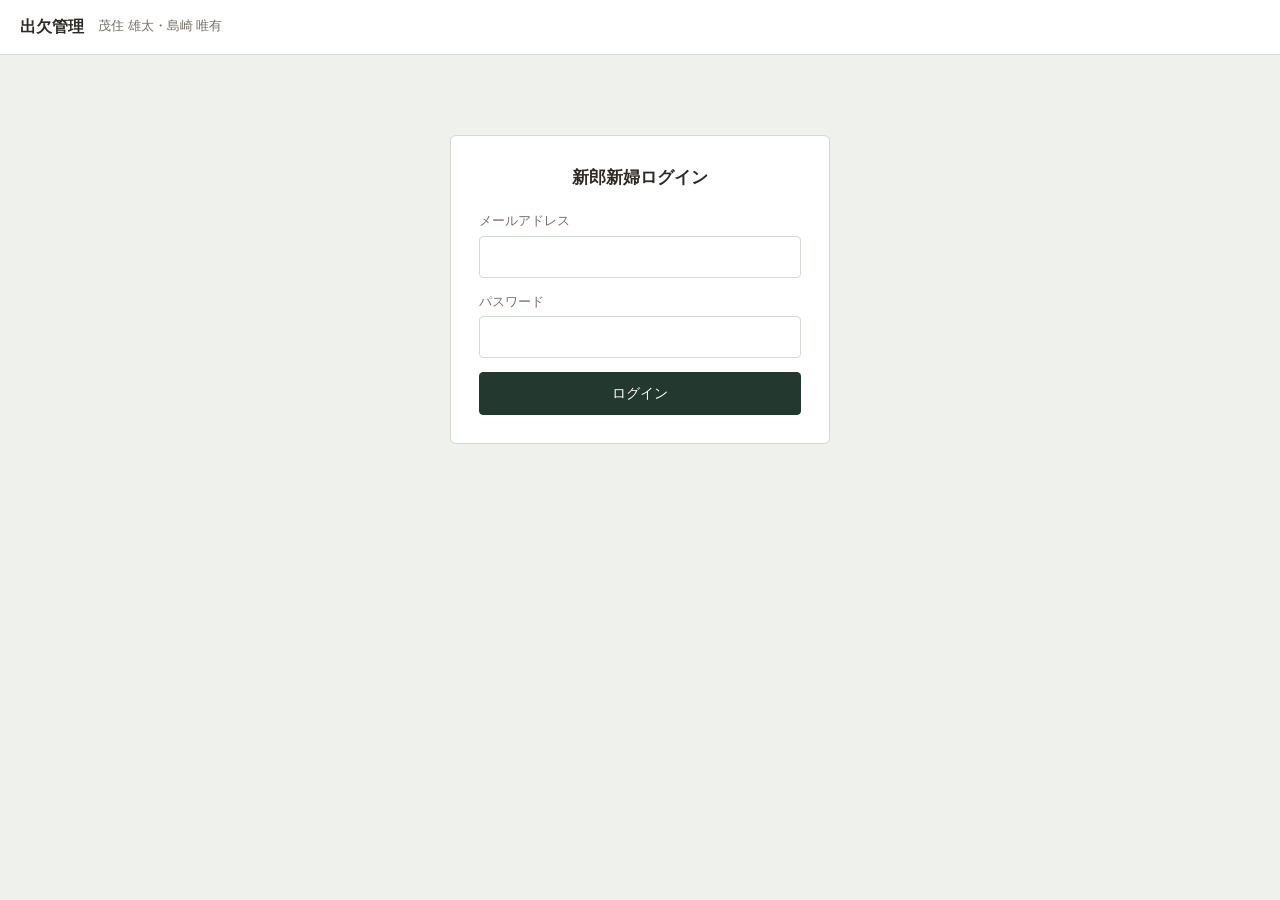
<file: admin.html>
<!DOCTYPE html>
<html lang="ja">
<head>
<meta charset="UTF-8">
<meta name="viewport" content="width=device-width, initial-scale=1">
<meta http-equiv="Content-Security-Policy" content="default-src 'self'; script-src 'self'; style-src 'self'; img-src 'self' data:; connect-src 'self' https://*.supabase.co; base-uri 'none'; form-action 'none'; object-src 'none'; frame-ancestors 'none'">
<meta name="referrer" content="no-referrer">
<meta name="robots" content="noindex, nofollow">
<title>出欠管理 | Wedding Invitation</title>
<link rel="stylesheet" href="css/admin.css?v=13">
</head>
<body>
<header class="bar">
  <h1>出欠管理</h1>
  <span class="bar__names" id="names"></span>
  <button type="button" class="link" id="logoutBtn" hidden>ログアウト</button>
</header>

<main class="wrap">
  <p class="demo" id="demoNote" hidden>お試しモードです（保存先が未設定のため、サンプルの回答を表示しています）。</p>

  <!-- ログイン -->
  <form class="card login" id="loginForm" novalidate hidden>
    <h2>新郎新婦ログイン</h2>
    <label>メールアドレス<input type="email" id="loginEmail" autocomplete="username" required maxlength="120"></label>
    <label>パスワード<input type="password" id="loginPass" autocomplete="current-password" required maxlength="128"></label>
    <button type="submit" class="btn" id="loginBtn">ログイン</button>
    <p class="err" id="loginErr"></p>
  </form>

  <!-- 一覧 -->
  <section id="dash" hidden>
    <div class="stats" id="stats"></div>

    <div class="tools">
      <div class="filters">
        <label>出欠
          <select id="fAtt"><option value="">すべて</option><option value="attend">ご出席</option><option value="decline">ご欠席</option></select>
        </label>
        <label>区分
          <select id="fSide"><option value="">すべて</option><option value="groom">新郎側</option><option value="bride">新婦側</option></select>
        </label>
        <label>検索<input type="search" id="fText" placeholder="名前・メール" maxlength="50"></label>
        <label class="chk"><input type="checkbox" id="fDup"> 古い重複回答も表示</label>
      </div>
      <div class="actions">
        <button type="button" class="btn btn--ghost" id="reloadBtn">再読み込み</button>
        <button type="button" class="btn" id="csvBtn">CSVダウンロード</button>
      </div>
    </div>
    <p class="note">同じメールアドレスから複数回答があった場合は、最新の回答のみを集計します。</p>

    <div class="table-wrap">
      <table class="tbl">
        <thead>
          <tr>
            <th>回答日時</th><th>出欠</th><th>区分</th><th>お名前</th><th>ふりがな</th><th>人数</th>
            <th>同伴者</th><th>アレルギー等</th><th>メール</th><th>電話</th><th>住所</th><th>メッセージ</th><th></th>
          </tr>
        </thead>
        <tbody id="rows"></tbody>
      </table>
      <p class="empty" id="empty" hidden>まだ回答はありません</p>
    </div>
    <p class="err" id="loadErr"></p>
  </section>
</main>

<script src="js/config.js?v=13"></script>
<script src="js/admin.js?v=13"></script>
</body>
</html>
</file>
<file: css/style.css>
/* =========================================================
   Yuta & Yu — Liljestrand House, Tantalus, Oʻahu
   テーマ：昼下がりの丘（ハワイの青空・白い雲・芝生と大きな木・プルメリア）
   すべての絵はベクター（SVG）。動きは画面に入ったときと、ユーザーの操作に反応して起きる。
   ========================================================= */
:root {
  --sky-d: #1673c4;
  --sky: #2f8fdc;
  --sky-l: #bfe3fa;
  --sea: #1597b8;
  --lagoon: #43c1d6;
  --lawn: #78b843;
  --leaf: #2f6b3a;
  --forest: #173f2c;
  --sand: #fbfaf6;
  --mist: #eef6f8;
  --hibiscus: #e5485a;
  --hibiscus-d: #cc3446;
  --plumeria: #ffc93d;
  --ink: #17323a;
  --sub: #5b6f75;
  --line: #e3ebec;
  --script: "Parisienne", "Snell Roundhand", cursive;
  --serif: "Cormorant Garamond", "Times New Roman", serif;
  --ja: "Zen Maru Gothic", "Hiragino Maru Gothic ProN", "Hiragino Sans", "Yu Gothic", sans-serif;
  --r-xl: 32px;
  --r-lg: 24px;
  --r-md: 16px;
  --shadow: 0 1px 2px rgba(23,50,58,.06), 0 12px 32px -12px rgba(23,50,58,.18);
  --ease: cubic-bezier(.22,.8,.24,1);
  --ease-back: cubic-bezier(.34,1.56,.64,1);
}

*, *::before, *::after { box-sizing: border-box; }
html { scroll-behavior: smooth; -webkit-text-size-adjust: 100%; scroll-padding-top: 12px; }
body {
  margin: 0; background: var(--sand); color: var(--ink);
  font-family: var(--ja); font-size: 15px; line-height: 1.95; letter-spacing: .04em;
  font-feature-settings: "palt" 1; -webkit-font-smoothing: antialiased; text-rendering: optimizeLegibility;
}
body.is-locked { overflow: hidden; }
img { max-width: 100%; display: block; }
a { color: var(--sea); }
[hidden] { display: none !important; }
:focus-visible { outline: 3px solid var(--plumeria); outline-offset: 3px; border-radius: 6px; }
.sprite { position: absolute; width: 0; height: 0; overflow: hidden; }

/* ---------- 読み進み具合のバー ---------- */
.progress { position: fixed; left: 0; right: 0; top: 0; height: 3px; z-index: 60; pointer-events: none; }
.progress span { display: block; height: 100%; width: 100%; transform-origin: 0 50%; transform: scaleX(0); background: linear-gradient(90deg, var(--plumeria), var(--hibiscus)); }

/* ---------- ボタン ---------- */
.btn {
  position: relative; display: inline-flex; align-items: center; justify-content: center; gap: 8px;
  font-family: var(--ja); font-weight: 700; font-size: 15px; letter-spacing: .12em; cursor: pointer;
  border-radius: 999px; padding: 15px 32px; border: 2px solid transparent; text-decoration: none;
  transition: transform .2s var(--ease), box-shadow .2s var(--ease), background .2s, border-color .2s, color .2s;
}
.btn--primary { background: var(--hibiscus); color: #fff; box-shadow: 0 10px 24px -10px rgba(229,72,90,.7); }
.btn--primary:hover { background: var(--hibiscus-d); transform: translateY(-2px); box-shadow: 0 16px 30px -12px rgba(229,72,90,.75); }
.btn--primary:active { transform: translateY(0) scale(.98); }
.btn--ghost { background: transparent; color: #fff; border-color: rgba(255,255,255,.6); }
.btn--ghost:hover { border-color: #fff; background: rgba(255,255,255,.08); }
.btn--sm { font-size: 13px; padding: 9px 18px; letter-spacing: .06em; }
.btn--block { width: 100%; padding: 17px; font-size: 16px; }
.btn:disabled { opacity: .6; cursor: wait; transform: none; }
.btn--pulse::after {
  content: ""; position: absolute; inset: -2px; border-radius: inherit; border: 2px solid rgba(255,255,255,.85);
  animation: pulse 2.2s var(--ease) infinite;
}
@keyframes pulse { 0% { opacity: .9; transform: scale(1); } 100% { opacity: 0; transform: scale(1.35, 1.6); } }

/* =========================================================
   オープニング
   ========================================================= */
.opening { position: fixed; inset: 0; z-index: 100; display: grid; place-items: center; overflow: hidden; }
.opening__bg {
  position: absolute; inset: -10%;
  background:
    radial-gradient(60% 45% at 50% 38%, rgba(255,255,255,.55), transparent 70%),
    linear-gradient(180deg, #1673c4 0%, #3b9ae4 45%, #9fd4f5 100%);
  animation: bgIn 2.4s var(--ease) both;
}
@keyframes bgIn { from { transform: scale(1.12); filter: saturate(.6) brightness(.85); } to { transform: none; filter: none; } }
.opening__inner { position: relative; text-align: center; color: #fff; padding: 24px; }
.opening__flower { width: 120px; height: 120px; margin: 0 auto 4px; display: block; filter: drop-shadow(0 8px 18px rgba(10,60,110,.25)); }
.opening__flower .fl-p { transform-box: fill-box; transform-origin: 0% 100%; animation: bloom 1s var(--ease-back) both; }
.opening__flower .fl-p2 { animation-delay: .12s; } .opening__flower .fl-p3 { animation-delay: .24s; }
.opening__flower .fl-p4 { animation-delay: .36s; } .opening__flower .fl-p5 { animation-delay: .48s; }
@keyframes bloom { from { opacity: 0; scale: .2; } to { opacity: 1; scale: 1; } }
.opening__aloha { margin: 0; font-family: var(--script); font-size: clamp(88px, 22vw, 150px); line-height: 1; text-shadow: 0 6px 28px rgba(10,60,110,.3); }
/* 筆記体が左から書かれていくように現れる */
.opening__aloha span { display: inline-block; padding: 0 .12em; clip-path: inset(-20% 100% -20% 0); animation: write 1.6s .7s cubic-bezier(.65,0,.35,1) forwards; }
@keyframes write { to { clip-path: inset(-20% -5% -20% 0); } }
.opening__lead, .opening__names, .opening .btn { opacity: 0; animation: rise .9s var(--ease) forwards; }
.opening__lead { margin: 14px 0 0; font-size: 13px; font-weight: 700; letter-spacing: .38em; animation-delay: 1.9s; }
.opening__names { margin: 2px 0 28px; font-size: 19px; font-weight: 700; letter-spacing: .16em; animation-delay: 2.05s; }
.opening .btn { animation-delay: 2.3s; }
@keyframes rise { from { opacity: 0; transform: translateY(14px); } to { opacity: 1; transform: none; } }
.opening__petals { position: absolute; inset: 0; pointer-events: none; }
.petal {
  position: absolute; top: -8%; width: var(--s, 22px); height: var(--s, 22px);
  animation: fall var(--d, 9s) linear var(--delay, 0s) infinite;
}
.petal svg { width: 100%; height: 100%; animation: spin var(--spin, 6s) linear infinite; }
@keyframes fall { from { transform: translate(0, 0); } to { transform: translate(var(--dx, 40px), 115vh); } }
@keyframes spin { to { transform: rotate(360deg); } }
/* 開く：花びらが散り、画面が奥へ抜ける */
.opening.is-open { pointer-events: none; animation: openOut 1.15s var(--ease) forwards; }
.opening.is-open .opening__inner { animation: zoomOut 1s var(--ease) forwards; }
@keyframes openOut { 0% { opacity: 1; } 60% { opacity: 1; } 100% { opacity: 0; } }
@keyframes zoomOut { to { transform: scale(1.6); opacity: 0; filter: blur(6px); } }
.burst-petal { position: absolute; left: 50%; top: 45%; width: 26px; height: 26px; margin: -13px; animation: burst 1.1s var(--ease) forwards; }
.burst-petal svg { width: 100%; height: 100%; }
@keyframes burst { to { transform: translate(var(--bx), var(--by)) rotate(var(--br)); opacity: 0; } }

/* =========================================================
   メインビジュアル（ベクターの風景）
   ========================================================= */
.hero { position: relative; height: 100vh; height: 100svh; min-height: 620px; overflow: hidden; color: #fff; background: var(--sky-l); }
.hero__art, .hero__photo { position: absolute; inset: 0; }
.scene { width: 100%; height: 100%; display: block; }
.hero__photo { overflow: hidden; will-change: transform; }
.hero__photo-img { position: absolute; inset: -4%; background-size: cover; background-position: center 80%; animation: kenburns 24s ease-in-out infinite alternate; }
@keyframes kenburns { from { transform: scale(1.04) translate(0, 0); } to { transform: scale(1.14) translate(-2%, -1.5%); } }
body.has-hero-photo .hero__veil { background: radial-gradient(75% 50% at 50% 46%, rgba(6,28,58,.38), rgba(6,28,58,0) 75%), linear-gradient(180deg, rgba(6,28,58,.1) 0%, rgba(6,28,58,0) 30%, rgba(6,28,58,0) 70%, rgba(6,28,58,.3) 100%); }
/* 夕景の写真では空の中央に文字を置く */
body.has-hero-photo .hero__text { top: 50%; bottom: auto; transform: translateY(-58%); }
body.has-hero-photo .hero__names { font-size: clamp(56px, 14vw, 128px); }
.hero__veil { position: absolute; inset: 0; background: linear-gradient(180deg, rgba(10,60,110,.38) 0%, rgba(10,60,110,.08) 32%, rgba(10,60,110,0) 55%); pointer-events: none; }
.hero__text { position: absolute; left: 0; right: 0; top: clamp(70px, 12vh, 130px); text-align: center; padding: 0 20px; }
.hero__sub { margin: 0; font-family: var(--serif); font-style: italic; font-weight: 500; font-size: clamp(17px, 2vw, 22px); letter-spacing: .06em; text-shadow: 0 1px 12px rgba(10,50,90,.45); opacity: 0; }
.hero__names { margin: 0; font-family: var(--script); font-weight: 400; font-size: clamp(64px, 17vw, 150px); line-height: 1.08; text-shadow: 0 6px 30px rgba(10,50,90,.4); white-space: nowrap; }
.hero__names .ch { display: inline-block; opacity: 0; transform: translateY(.35em) rotate(6deg); }
.hero__names .amp { color: var(--plumeria); margin: 0 .18em; }
.hero__chips { display: flex; flex-wrap: wrap; justify-content: center; gap: 8px; margin-top: 10px; opacity: 0; }
.chip {
  display: inline-flex; align-items: center; gap: 6px; padding: 6px 14px; border-radius: 999px; font-size: 13px; font-weight: 700; letter-spacing: .08em;
  background: rgba(255,255,255,.2); border: 1px solid rgba(255,255,255,.45); backdrop-filter: blur(8px); -webkit-backdrop-filter: blur(8px);
}
.chip__icon { width: 15px; height: 15px; fill: currentColor; }
body.is-ready .hero__sub { animation: rise .9s .1s var(--ease) forwards; }
body.is-ready .hero__names .ch { animation: charIn .9s var(--ease-back) forwards; animation-delay: calc(.25s + var(--i) * 55ms); }
body.is-ready .hero__chips { animation: rise .9s 1.1s var(--ease) forwards; }
@keyframes charIn { to { opacity: 1; transform: none; } }
.hero__scroll { position: absolute; left: 50%; bottom: 66px; transform: translateX(-50%); z-index: 2; }
.hero__mouse { display: block; width: 26px; height: 42px; border: 2px solid rgba(255,255,255,.9); border-radius: 14px; position: relative; }
.hero__mouse span { position: absolute; left: 50%; top: 8px; width: 4px; height: 8px; margin-left: -2px; border-radius: 2px; background: #fff; animation: wheel 1.8s var(--ease) infinite; }
@keyframes wheel { 0% { opacity: 0; transform: translateY(-4px); } 30% { opacity: 1; } 100% { opacity: 0; transform: translateY(12px); } }
.hero__wave { position: absolute; left: 0; bottom: -1px; width: 100%; height: 54px; fill: var(--sand); z-index: 1; }

/* 風景の動き */
.scene .layer { will-change: transform; }
.scene .cloud { animation: drift linear infinite alternate; }
.scene .cloud--a { animation-duration: 38s; } .scene .cloud--b { animation-duration: 46s; animation-direction: alternate-reverse; }
.scene .cloud--c { animation-duration: 34s; } .scene .cloud--d { animation-duration: 28s; } .scene .cloud--e { animation-duration: 32s; animation-direction: alternate-reverse; }
@keyframes drift { from { transform: translateX(-60px); } to { transform: translateX(60px); } }
.scene .sun__rays { animation: rays 60s linear infinite; }
@keyframes rays { to { transform: rotate(360deg); } }
.scene .birds { animation: fly 22s linear infinite; }
@keyframes fly { from { transform: translate(-500px, 40px); } to { transform: translate(1900px, -120px); } }
.scene .bird { animation: flap .9s ease-in-out infinite alternate; transform-box: fill-box; transform-origin: center; }
.scene .bird--1 { animation-delay: .3s; } .scene .bird--2 { animation-delay: .6s; }
@keyframes flap { to { scale: 1 .55; } }
.scene .shimmer { animation: shimmer 4s ease-in-out infinite; }
.scene .shimmer--1 { animation-delay: 1.3s; } .scene .shimmer--2 { animation-delay: 2.6s; }
@keyframes shimmer { 0%, 100% { opacity: .1; } 50% { opacity: .9; } }
.scene .tree, .scene .palm--hero { transform-box: fill-box; transform-origin: 50% 100%; animation: sway 7s ease-in-out infinite alternate; }
.scene .tree--2 { animation-duration: 8.5s; } .scene .tree--3 { animation-duration: 6.4s; animation-direction: alternate-reverse; }
@keyframes sway { from { transform: rotate(-.8deg); } to { transform: rotate(.8deg); } }
.scene .palm__fronds { transform-box: fill-box; transform-origin: 50% 30%; animation: fronds 4.5s ease-in-out infinite alternate; }
@keyframes fronds { from { transform: rotate(-2.2deg); } to { transform: rotate(2.2deg) translateX(3px); } }
.scene .house__glow { animation: glow 5s ease-in-out infinite alternate; }
@keyframes glow { from { opacity: .75; } to { opacity: 1; } }
.scene .plumeria--lawn { transform-box: fill-box; transform-origin: center; animation: nod 5s ease-in-out infinite alternate; }
@keyframes nod { from { transform: rotate(-8deg); } to { transform: rotate(8deg); } }

/* =========================================================
   見出し・セクション共通
   ========================================================= */
.sec { padding: 96px 22px; position: relative; }
.head { margin: 0 0 40px; text-align: center; font-weight: 400; line-height: 1; }
.head__script { display: inline-block; font-family: var(--script); font-size: clamp(52px, 12vw, 76px); color: var(--leaf); padding: 0 .15em; }
.head__ja { display: block; margin-top: 12px; font-size: 13px; font-weight: 700; letter-spacing: .3em; color: var(--sub); }
.head--light .head__script { color: #fff; }
.head--light .head__ja { color: rgba(255,255,255,.85); }

/* 画面に入ったときの動き */
.js [data-reveal] { opacity: 0; transform: translateY(28px); transition: opacity .9s var(--ease), transform .9s var(--ease); transition-delay: var(--delay, 0s); }
.js [data-reveal].is-in { opacity: 1; transform: none; }
.js [data-reveal="head"] { opacity: 1; transform: none; }
.js [data-reveal="head"] .head__script { clip-path: inset(-25% 100% -25% 0); transition: clip-path 1.3s cubic-bezier(.65,0,.35,1); }
.js [data-reveal="head"] .head__ja { opacity: 0; transform: translateY(10px); transition: opacity .8s .5s var(--ease), transform .8s .5s var(--ease); }
.js [data-reveal="head"].is-in .head__script { clip-path: inset(-25% -5% -25% 0); }
.js [data-reveal="head"].is-in .head__ja { opacity: 1; transform: none; }
.js [data-reveal="bloom"] { opacity: 1; transform: none; }
.js [data-reveal="bloom"] .fl-p { transform-box: fill-box; transform-origin: 0% 100%; scale: 0; opacity: 0; transition: scale .8s var(--ease-back), opacity .4s; }
.js [data-reveal="bloom"].is-in .fl-p { scale: 1; opacity: 1; }
.js [data-reveal="bloom"].is-in .fl-p2 { transition-delay: .1s; } .js [data-reveal="bloom"].is-in .fl-p3 { transition-delay: .2s; }
.js [data-reveal="bloom"].is-in .fl-p4 { transition-delay: .3s; } .js [data-reveal="bloom"].is-in .fl-p5 { transition-delay: .4s; }
.js [data-reveal-children] > * { opacity: 0; transform: translateY(18px); transition: opacity .9s var(--ease), transform .9s var(--ease); }
.js [data-reveal-children].is-in > * { opacity: 1; transform: none; }

/* =========================================================
   ご挨拶
   ========================================================= */
.greeting { text-align: center; }
.greeting__body { max-width: 30em; margin: 0 auto; font-size: 15px; }
.greeting__body p { margin: 0 0 1.5em; white-space: pre-line; }
.divider-flower { display: block; width: 46px; height: 46px; margin: 8px auto 14px; }
.greeting__sign { margin: 0; font-weight: 700; letter-spacing: .2em; }

/* =========================================================
   カウントダウン
   ========================================================= */
.countdown {
  position: relative; padding: 120px 20px; text-align: center; color: #fff; overflow: hidden;
  background:
    radial-gradient(50% 60% at 85% 0%, rgba(255,255,255,.28), transparent 70%),
    linear-gradient(180deg, var(--sky-d) 0%, var(--sky) 55%, var(--lagoon) 100%);
}
.edge { position: absolute; left: 0; width: 100%; height: 54px; fill: var(--sand); }
.edge--top { top: -1px; transform: scaleY(-1); }
.edge--bottom { bottom: -1px; }
.cd { display: grid; grid-template-columns: 1.3fr 1fr 1fr 1fr; gap: 10px; max-width: 560px; margin: 0 auto; }
.cd__cell {
  position: relative; overflow: hidden; padding: 18px 0 12px; border-radius: var(--r-md);
  background: rgba(255,255,255,.16); border: 1px solid rgba(255,255,255,.42);
  backdrop-filter: blur(10px); -webkit-backdrop-filter: blur(10px);
  display: flex; flex-direction: column; align-items: center;
}
.cd__cell--main { background: rgba(255,255,255,.26); }
.cd__num { display: block; font-family: var(--serif); font-weight: 600; font-size: clamp(30px, 8vw, 46px); line-height: 1; font-variant-numeric: tabular-nums; }
.cd__cell--main .cd__num { color: #fff8dc; }
.cd__num.tick { animation: tick .5s var(--ease); }
@keyframes tick { 0% { transform: translateY(-60%) rotateX(70deg); opacity: 0; } 100% { transform: none; opacity: 1; } }
.cd__unit { font-size: 11px; font-weight: 700; margin-top: 8px; letter-spacing: .14em; opacity: .9; }
.cd__note { margin: 20px 0 0; font-size: 13px; opacity: .92; }
.cd__after { margin: 12px 0 0; }

/* =========================================================
   ふたりについて
   ========================================================= */
.people__grid { display: grid; grid-template-columns: 1fr 1fr; gap: 18px; max-width: 760px; margin: 0 auto; }
.people__grid .person:nth-child(2) { --delay: .15s; }
.person { text-align: center; }
.person__frame { position: relative; width: 100%; max-width: 230px; margin: 0 auto 16px; aspect-ratio: 1; }
.person__ring { position: absolute; inset: -8px; width: calc(100% + 16px); height: calc(100% + 16px); animation: rays 40s linear infinite; }
.person__ring circle { fill: none; stroke: var(--lawn); stroke-width: 1.6; stroke-dasharray: 2 10; stroke-linecap: round; }
.person__photo {
  position: absolute; inset: 0; border-radius: 50%; overflow: hidden;
  background-size: cover; background-position: center; background-color: var(--mist);
  border: 5px solid #fff; box-shadow: var(--shadow);
  transition: transform .5s var(--ease);
}
.person:hover .person__photo { transform: scale(1.03); }
.person__photo--initial { display: grid; place-items: center; background: radial-gradient(circle at 30% 25%, #ffffff 0%, #e6f4fb 45%, #cfe8f5 100%); }
.person[data-person="bride"] .person__photo--initial { background: radial-gradient(circle at 30% 25%, #ffffff 0%, #fff3e4 45%, #fde2cf 100%); }
.person__initial { font-family: var(--script); font-size: clamp(64px, 18vw, 110px); line-height: 1; color: var(--leaf); transform: translateY(6%); }
.person__flower { position: absolute; width: 50px; height: 50px; right: -2px; bottom: 6px; filter: drop-shadow(0 4px 6px rgba(0,0,0,.12)); }
.person[data-person="bride"] .person__flower { right: auto; left: -2px; }
.person__role { margin: 0; font-size: 12px; color: var(--hibiscus); font-weight: 700; letter-spacing: .24em; }
.person__name { margin: 2px 0 0; font-size: clamp(17px, 4.6vw, 21px); font-weight: 700; letter-spacing: .12em; line-height: 1.5; }
.person__en { margin: 0 0 6px; font-family: var(--script); font-size: 30px; color: var(--sky); line-height: 1.25; }
.person__list { list-style: none; padding: 0; margin: 0; font-size: 13px; color: var(--sub); line-height: 1.8; }

/* =========================================================
   写真
   ========================================================= */
.gallery { padding-left: 0; padding-right: 0; background: var(--mist); }
.gallery__strip {
  display: flex; gap: 14px; overflow-x: auto; scroll-snap-type: x mandatory; scroll-behavior: smooth;
  padding: 12px calc(50% - min(36vw, 190px)) 22px; scrollbar-width: none;
}
.gallery__strip::-webkit-scrollbar { display: none; }
.gallery__item {
  flex: 0 0 min(72vw, 380px); aspect-ratio: 4 / 5; scroll-snap-align: center;
  border-radius: var(--r-lg); border: 0; padding: 0; cursor: zoom-in;
  background-size: cover; background-position: center; background-color: var(--sky-l);
  box-shadow: var(--shadow);
  transform: scale(.88); opacity: .6; transition: transform .6s var(--ease), opacity .6s var(--ease);
}
.gallery__item.is-active { transform: scale(1); opacity: 1; }
.gallery__ctrl { display: flex; align-items: center; justify-content: center; gap: 16px; }
.round-btn {
  width: 42px; height: 42px; border-radius: 50%; border: 0; cursor: pointer; font-size: 24px; line-height: 1;
  background: #fff; color: var(--ink); box-shadow: var(--shadow); transition: transform .2s var(--ease);
}
.round-btn:hover { transform: scale(1.08); }
.gallery__dots { display: flex; gap: 6px; }
.gallery__dots span { width: 7px; height: 7px; border-radius: 999px; background: #b9cfd5; transition: width .4s var(--ease), background .4s; }
.gallery__dots span.is-on { width: 22px; background: var(--leaf); }
.lightbox { position: fixed; inset: 0; z-index: 90; background: rgba(10,30,40,.92); display: grid; place-items: center; padding: 20px; cursor: zoom-out; animation: fadeIn .3s ease; }
.lightbox img { max-height: 88vh; max-width: 92vw; width: auto; border-radius: var(--r-md); animation: popIn .45s var(--ease-back); }
@keyframes fadeIn { from { opacity: 0; } }
@keyframes popIn { from { transform: scale(.85); opacity: 0; } }

/* =========================================================
   ご案内
   ========================================================= */
.bento { display: grid; gap: 14px; max-width: 1000px; margin: 0 auto; }
.card { position: relative; border-radius: var(--r-lg); padding: 28px 22px; background: #fff; box-shadow: var(--shadow); border: 1px solid var(--line); }
.card__icon { width: 42px; height: 42px; border-radius: 12px; display: grid; place-items: center; background: #e8f4ea; color: var(--leaf); margin-bottom: 14px; }
.card__icon svg { width: 22px; height: 22px; fill: currentColor; }
.card__title { margin: 0 0 6px; font-size: 12px; font-weight: 700; letter-spacing: .26em; color: var(--sub); }
.card--date { background: linear-gradient(155deg, #2f6b3a 0%, #1f5233 100%); color: #fff; border: 0; overflow: hidden; }
.card--date::after { content: ""; position: absolute; right: -60px; top: -60px; width: 200px; height: 200px; border-radius: 50%; background: radial-gradient(circle, rgba(255,201,61,.35), transparent 70%); pointer-events: none; }
.card--date .card__icon { background: rgba(255,255,255,.14); color: var(--plumeria); }
.card--date .card__title { color: rgba(255,255,255,.75); }
.card__date { margin: 0; white-space: nowrap; font-size: clamp(18px, 5vw, 23px); font-weight: 700; letter-spacing: .04em; line-height: 1.5; }
.card__jst { margin: 2px 0 20px; font-size: 12px; opacity: .85; }
/* 当日の流れ：線が伸びて、点が順に灯る */
.timeline { position: relative; list-style: none; margin: 0; padding: 0 0 0 26px; }
.timeline::before { content: ""; position: absolute; left: 6px; top: 12px; bottom: 12px; width: 2px; background: rgba(255,255,255,.3); transform-origin: top; transform: scaleY(0); transition: transform 1.4s .2s var(--ease); }
.timeline li { position: relative; display: flex; align-items: baseline; gap: 14px; padding: 7px 0; opacity: 0; transform: translateX(-10px); transition: opacity .6s var(--ease), transform .6s var(--ease); transition-delay: calc(.4s + var(--i) * .22s); }
.timeline li::before { content: ""; position: absolute; left: -25px; top: 50%; width: 12px; height: 12px; margin-top: -6px; border-radius: 50%; background: var(--plumeria); box-shadow: 0 0 0 4px rgba(255,201,61,.25); scale: 0; transition: scale .5s var(--ease-back); transition-delay: calc(.4s + var(--i) * .22s); }
.card.is-in .timeline::before { transform: none; }
.card.is-in .timeline li { opacity: 1; transform: none; }
.card.is-in .timeline li::before { scale: 1; }
.timeline__time { font-family: var(--serif); font-size: 26px; font-weight: 600; min-width: 3em; line-height: 1.1; }
.timeline__label { font-size: 14px; font-weight: 500; }
.card__venue { margin: 0 0 8px; font-size: 19px; font-weight: 700; line-height: 1.55; white-space: pre-line; }
.card__addr { margin: 0; font-size: 13px; color: var(--sub); }
.card__list { list-style: none; padding: 0; margin: 16px 0 0; font-size: 14px; }
.card__list li { padding-left: 1.3em; position: relative; margin-bottom: 6px; }
.card__list li::before { content: ""; position: absolute; left: 0; top: .72em; width: 7px; height: 7px; border-radius: 50%; background: var(--lawn); }
.card__sub { margin-top: 22px; padding-top: 20px; border-top: 1px dashed var(--line); }
.map__link--left { text-align: left; padding: 8px 0 0; }
.timeline__time--none { min-height: 1em; }
.timeline li:has(.timeline__time--none) { padding: 2px 0; }
.timeline li:has(.timeline__time--none) .timeline__label { font-size: 13px; opacity: .85; }
.card--map { padding: 12px; }
.map { position: relative; width: 100%; aspect-ratio: 4 / 3; border-radius: var(--r-md); overflow: hidden; background: var(--mist); }
.map iframe { position: absolute; inset: 0; width: 100%; height: 100%; border: 0; }
/* 地図に落ちてくるピン（表示が終わると消える） */
.map__pin { position: absolute; left: 50%; top: 50%; width: 44px; height: 44px; margin: -44px 0 0 -22px; fill: var(--hibiscus); z-index: 2; filter: drop-shadow(0 6px 6px rgba(0,0,0,.25)); opacity: 0; pointer-events: none; }
.map__ring { position: absolute; left: 50%; top: 50%; width: 18px; height: 8px; margin: -4px 0 0 -9px; border-radius: 50%; border: 2px solid var(--hibiscus); z-index: 1; opacity: 0; pointer-events: none; }
.card--map.is-in .map__pin { animation: pinDrop 2.6s .3s var(--ease) both; }
.card--map.is-in .map__ring { animation: ring 2.6s .3s ease-out both; }
@keyframes pinDrop { 0% { opacity: 0; transform: translateY(-80px); } 25% { opacity: 1; transform: none; } 32% { transform: translateY(-10px); } 40% { transform: none; } 80% { opacity: 1; } 100% { opacity: 0; } }
@keyframes ring { 0%, 25% { opacity: 0; transform: scale(.5); } 35% { opacity: 1; } 100% { opacity: 0; transform: scale(4); } }
.map__link { display: block; text-align: center; padding: 12px 0 6px; font-size: 14px; font-weight: 700; }
.notes { margin: 0; display: grid; gap: 14px; }
.note { display: grid; grid-template-columns: 40px 1fr; gap: 12px; align-items: start; }
.note__icon { width: 40px; height: 40px; border-radius: 12px; display: grid; place-items: center; background: #fff3d6; color: #b27a00; }
.note__icon svg { width: 20px; height: 20px; fill: currentColor; }
.note__t { margin: 0; font-weight: 700; font-size: 14px; }
.note__b { margin: 0; font-size: 13px; color: var(--sub); line-height: 1.8; }
.bento .card:nth-child(2) { --delay: .1s; } .bento .card:nth-child(3) { --delay: .2s; } .bento .card:nth-child(4) { --delay: .3s; }
@media (min-width: 840px) {
  .bento { grid-template-columns: 1.05fr 1fr; grid-template-areas: "date venue" "notes map"; align-items: stretch; }
  /* 同じ段のカードは高さをそろえ、角と下端の位置を一致させる */
  .card--map { display: flex; flex-direction: column; }
  .card--date { display: flex; flex-direction: column; }
  .card--date #schedule { margin-block: auto; }
  .card--map .map { flex: 1; aspect-ratio: auto; min-height: 260px; }
  .card--date { grid-area: date; } .card--venue { grid-area: venue; } .card--map { grid-area: map; } .card--notes { grid-area: notes; }
}

/* =========================================================
   ご出欠
   ========================================================= */
.rsvp {
  position: relative; padding: 120px 18px 100px; text-align: center; color: #fff; overflow: hidden;
  background:
    radial-gradient(60% 40% at 90% 8%, rgba(191,227,250,.35), transparent 70%),
    linear-gradient(180deg, #3f8a46 0%, #2a6a3c 40%, var(--forest) 100%);
}
.rsvp .edge--top { fill: var(--sand); }
.rsvp__flower { position: absolute; width: 130px; height: 130px; opacity: .95; animation: float 7s ease-in-out infinite alternate; }
.rsvp__flower--a { left: -34px; top: 110px; rotate: -18deg; }
.rsvp__flower--b { right: -30px; bottom: 140px; width: 96px; height: 96px; rotate: 24deg; animation-delay: -3s; }
@keyframes float { from { transform: translateY(-8px); } to { transform: translateY(10px); } }
.rsvp__lead { margin: -18px 0 30px; font-size: 14px; }
.rsvp__lead strong { color: var(--plumeria); font-size: 17px; }
.demo-banner { max-width: 560px; margin: 0 auto 18px; padding: 10px 14px; font-size: 12px; border-radius: 14px; background: rgba(255,201,61,.18); border: 1px solid rgba(255,201,61,.55); }
.glass {
  position: relative; max-width: 560px; margin: 0 auto; text-align: left; border-radius: var(--r-lg); padding: 28px 20px;
  background: rgba(255,255,255,.1); border: 1px solid rgba(255,255,255,.28);
  backdrop-filter: blur(16px); -webkit-backdrop-filter: blur(16px);
  box-shadow: 0 30px 60px -30px rgba(0,0,0,.5);
}
.glass.is-entering { animation: panelIn .6s var(--ease); }
@keyframes panelIn { from { opacity: 0; transform: translateY(16px) scale(.98); } }
.rsvp-closed { text-align: center; }

.form__progress { display: flex; align-items: center; gap: 12px; margin: -4px 0 24px; font-size: 12px; }
.form__progress-label b { font-family: var(--serif); font-size: 16px; }
.form__progress-bar { flex: 1; height: 6px; border-radius: 999px; background: rgba(255,255,255,.18); overflow: hidden; }
.form__progress-bar span { display: block; height: 100%; width: 100%; transform-origin: 0 50%; transform: scaleX(0); border-radius: inherit; background: linear-gradient(90deg, var(--plumeria), #ffe48f); transition: transform .5s var(--ease); }

.field { border: 0; margin: 0 0 24px; padding: 0; min-width: 0; }
.field__label { display: block; font-size: 14px; font-weight: 700; margin-bottom: 8px; padding: 0; letter-spacing: .06em; }
.req { font-size: 10px; color: var(--ink); background: var(--plumeria); border-radius: 999px; padding: 2px 8px; margin-left: 6px; vertical-align: 2px; letter-spacing: .08em; }
.field input[type="text"], .field input[type="email"], .field input[type="tel"], .field textarea, .field select {
  width: 100%; font: inherit; font-size: 16px; letter-spacing: .02em;
  padding: 13px 15px; border: 2px solid transparent; border-radius: 14px;
  background: rgba(255,255,255,.96); color: var(--ink);
  transition: border-color .2s, box-shadow .2s;
}
.field textarea { line-height: 1.7; resize: vertical; }
.field input + input { margin-top: 8px; }
.row2 { display: grid; grid-template-columns: 1fr 1fr; gap: 8px; }
.row2 input + input { margin-top: 0; }
.w-half { max-width: 200px; }
.field input:focus, .field textarea:focus, .field select:focus { outline: none; border-color: var(--plumeria); box-shadow: 0 0 0 4px rgba(255,201,61,.25); }
.field .is-invalid { border-color: #ff8f8f; animation: shake .35s; }
@keyframes shake { 25% { transform: translateX(-4px); } 75% { transform: translateX(4px); } }
.field__hint { font-size: 12px; opacity: .85; margin: 6px 0 0; line-height: 1.7; }
.field__err { color: #ffd4cf; font-size: 13px; font-weight: 700; margin: 6px 0 0; }
.field__err:empty { display: none; }
.field__err--center { text-align: center; }
.field__count { font-size: 11px; opacity: .8; text-align: right; margin: 4px 0 0; }

.choice { display: grid; grid-template-columns: 1fr 1fr; gap: 10px; }
.choice label { position: relative; cursor: pointer; }
.choice input { position: absolute; opacity: 0; inset: 0; margin: 0; cursor: pointer; }
.choice span {
  display: block; text-align: center; padding: 12px 6px; font-size: 15px; font-weight: 700; letter-spacing: .1em;
  border-radius: 999px; border: 2px solid rgba(255,255,255,.5); transition: background .25s, color .25s, border-color .25s, transform .25s var(--ease-back);
}
.choice--big span { font-size: 18px; padding: 18px 6px; letter-spacing: .24em; border-radius: var(--r-md); }
.choice label:hover span { border-color: #fff; }
.choice input:checked + span { background: #fff; border-color: #fff; color: var(--leaf); transform: scale(1.03); }
.choice input:focus-visible + span { outline: 3px solid var(--plumeria); outline-offset: 2px; }

/* 出席のときだけ表示する項目：高さを滑らかに開閉 */
.collapse { display: grid; grid-template-rows: 1fr; transition: grid-template-rows .45s var(--ease), opacity .35s; }
.collapse > .collapse__in { min-height: 0; overflow: hidden; }
.collapse.is-collapsed { grid-template-rows: 0fr; opacity: 0; }
.companion { border-radius: var(--r-md); background: rgba(255,255,255,.1); padding: 14px 14px 4px; margin-bottom: 10px; animation: panelIn .45s var(--ease); }
.companion__head { display: flex; justify-content: space-between; align-items: center; font-size: 13px; font-weight: 700; margin-bottom: 8px; color: var(--plumeria); }
.companion__remove { background: none; border: 0; color: #fff; font-size: 12px; cursor: pointer; text-decoration: underline; font-family: inherit; }
.companion .field { margin-bottom: 12px; }
.companion .field__label { font-size: 12px; margin-bottom: 4px; }

.hp { position: absolute; left: -9999px; width: 1px; height: 1px; overflow: hidden; }
.form__privacy { font-size: 12px; opacity: .85; line-height: 1.8; margin: 0 0 18px; }

.confirm__title { text-align: center; font-size: 16px; font-weight: 700; letter-spacing: .1em; margin: 0 0 16px; }
.confirm__list { margin: 0 0 24px; display: grid; grid-template-columns: 7em 1fr; }
.confirm__list dt, .confirm__list dd { padding: 10px 2px; border-bottom: 1px solid rgba(255,255,255,.22); margin: 0; font-size: 13px; line-height: 1.7; }
.confirm__list dt { opacity: .8; }
.confirm__list dd { white-space: pre-wrap; word-break: break-word; }
.confirm__btns { display: grid; gap: 10px; }
.confirm__btns .btn { width: 100%; padding: 15px; }
@media (min-width: 560px) { .confirm__btns { grid-template-columns: 1fr 2fr; } }

.thanks { text-align: center; padding: 48px 20px 40px; overflow: hidden; }
.thanks__check { width: 64px; height: 64px; margin: 0 auto 6px; display: block; }
.thanks__check circle { fill: none; stroke: var(--plumeria); stroke-width: 3; stroke-dasharray: 151; stroke-dashoffset: 151; animation: draw .7s var(--ease) forwards; }
.thanks__check path { fill: none; stroke: #fff; stroke-width: 4; stroke-linecap: round; stroke-linejoin: round; stroke-dasharray: 40; stroke-dashoffset: 40; animation: draw .45s .55s var(--ease) forwards; }
@keyframes draw { to { stroke-dashoffset: 0; } }
.thanks__word { font-family: var(--script); font-size: 72px; color: #fff; margin: 0; line-height: 1.1; animation: rise .8s .7s var(--ease) both; }
.thanks__msg { margin: 6px 0 0; white-space: pre-line; animation: rise .8s .9s var(--ease) both; }
.thanks__burst { position: absolute; inset: 0; pointer-events: none; }
.thanks__burst .burst-petal { top: 30%; }

/* =========================================================
   フッター
   ========================================================= */
.footer { position: relative; overflow: hidden; background: var(--forest); color: #d4e7da; text-align: center; padding: 90px 20px 110px; }
.footer__wave { position: absolute; left: 0; top: -1px; width: 200%; height: 46px; transform: scaleY(-1); }
.footer__wave--a { fill: #1f5233; animation: slide 16s linear infinite; }
.footer__wave--b { fill: rgba(255,255,255,.06); top: 6px; animation: slide 11s linear infinite reverse; }
@keyframes slide { from { translate: 0 0; } to { translate: -50% 0; } }
.footer__mahalo { position: relative; margin: 0; }
.footer__mahalo .head__script { color: #fff; font-size: 64px; }
.footer__closing { position: relative; margin: 8px 0 12px; font-size: 14px; }
.footer__names { position: relative; margin: 0; font-family: var(--serif); font-weight: 600; font-size: 22px; letter-spacing: .12em; color: #fff; }
.footer__credits { position: relative; margin: 28px auto 0; max-width: 34em; font-size: 10px; line-height: 1.7; letter-spacing: .02em; opacity: .55; }
.footer__credits:empty { display: none; }

/* ---------- 下に浮かぶ回答ボタン ---------- */
.cta {
  position: fixed; left: 50%; bottom: max(16px, env(safe-area-inset-bottom)); z-index: 50;
  transform: translate(-50%, 160%); transition: transform .5s var(--ease);
  padding: 14px 28px; border-radius: 999px; font-weight: 700; font-size: 14px; letter-spacing: .12em; text-decoration: none; white-space: nowrap;
  color: #fff; background: var(--hibiscus); box-shadow: 0 14px 30px -10px rgba(229,72,90,.75);
}
.cta.is-shown { transform: translate(-50%, 0); }

@media (min-width: 900px) {
  .sec { padding: 120px 40px; }
  .people__grid { gap: 60px; }
}

@media (prefers-reduced-motion: reduce) {
  *, *::before, *::after { animation-duration: .01ms !important; animation-iteration-count: 1 !important; transition-duration: .01ms !important; transition-delay: 0s !important; animation-delay: 0s !important; scroll-behavior: auto !important; }
  .js [data-reveal], .js [data-reveal-children] > *, .hero__names .ch, .hero__sub, .hero__chips { opacity: 1 !important; transform: none !important; }
  .js [data-reveal="head"] .head__script { clip-path: none !important; }
}
/* 縦長画面ではお二人の顔が中央に来るよう表示位置を調整 */
@media (orientation: portrait) { .hero__photo-img { background-position: 50% 80%; } }

/* 回答済みのお知らせ */
.answered { margin: 0 0 22px; padding: 14px 16px 14px 50px; position: relative; border-radius: var(--r-md); background: rgba(255,255,255,.95); color: var(--ink); }
.answered::before { content: ""; position: absolute; left: 16px; top: 16px; width: 22px; height: 22px; border-radius: 50%; background: var(--lawn) url("data:image/svg+xml,%3Csvg xmlns='http://www.w3.org/2000/svg' viewBox='0 0 24 24'%3E%3Cpath d='M6 12.5l4 4 8-9' fill='none' stroke='%23fff' stroke-width='3' stroke-linecap='round' stroke-linejoin='round'/%3E%3C/svg%3E") center/14px no-repeat; }
.answered__title { margin: 0; font-weight: 700; font-size: 15px; }
.answered__text { margin: 4px 0 0; font-size: 13px; line-height: 1.7; color: #4a5a55; }
</file>
<file: css/admin.css>
:root { --ink:#2f2a26; --sub:#7a706a; --line:#d3dbd3; --bg:#eef1ec; --gold:#23392f; --gold-d:#1c2621; --err:#b4503f; }
* { box-sizing: border-box; }
body { margin:0; background:var(--bg); color:var(--ink); font-family: -apple-system, "Hiragino Sans", "Yu Gothic", "Noto Sans JP", sans-serif; font-size:14px; line-height:1.6; }
[hidden] { display:none !important; }
.bar { display:flex; align-items:center; gap:14px; padding:14px 20px; background:#fff; border-bottom:1px solid var(--line); position:sticky; top:0; z-index:5; }
.bar h1 { font-size:16px; margin:0; }
.bar__names { color:var(--sub); font-size:13px; flex:1; }
.link { background:none; border:0; color:var(--gold-d); cursor:pointer; font:inherit; text-decoration:underline; }
.wrap { max-width:1280px; margin:0 auto; padding:20px; }
.demo { background:#fff6e0; border:1px solid #ecd9a6; color:#7a5d1d; padding:10px 14px; border-radius:4px; font-size:13px; }
.card { background:#fff; border:1px solid var(--line); border-radius:6px; padding:28px; }
.login { max-width:380px; margin:60px auto; display:grid; gap:14px; }
.login h2 { margin:0 0 6px; font-size:17px; text-align:center; }
.login label { display:grid; gap:4px; font-size:13px; color:var(--sub); }
input, select { font:inherit; font-size:15px; padding:8px 10px; border:1px solid var(--line); border-radius:4px; background:#fff; color:var(--ink); }
.btn { font:inherit; padding:9px 18px; border-radius:4px; border:1px solid var(--gold); background:var(--gold); color:#fff; cursor:pointer; white-space:nowrap; }
.btn:hover { background:var(--gold-d); }
.btn:disabled { opacity:.6; cursor:wait; }
.btn--ghost { background:#fff; color:var(--gold-d); }
.btn--ghost:hover { background:#f4f6f2; }
.err { color:var(--err); font-size:13px; margin:0; }
.err:empty { display:none; }

.stats { display:grid; grid-template-columns:repeat(auto-fit, minmax(150px, 1fr)); gap:10px; margin-bottom:18px; }
.stat { background:#fff; border:1px solid var(--line); border-radius:6px; padding:14px 16px; }
.stat__label { font-size:12px; color:var(--sub); margin:0; }
.stat__value { font-size:26px; font-weight:600; margin:2px 0 0; font-variant-numeric:tabular-nums; }
.stat__value small { font-size:12px; font-weight:400; color:var(--sub); margin-left:4px; }
.stat__sub { font-size:12px; color:var(--sub); margin:4px 0 0; }

.tools { display:flex; flex-wrap:wrap; justify-content:space-between; gap:12px; align-items:flex-end; margin-bottom:6px; }
.filters { display:flex; flex-wrap:wrap; gap:10px; align-items:flex-end; }
.filters label { display:grid; gap:2px; font-size:12px; color:var(--sub); }
.filters .chk { display:flex; gap:6px; align-items:center; font-size:13px; padding-bottom:8px; }
.actions { display:flex; gap:8px; }
.note { font-size:12px; color:var(--sub); margin:6px 0 10px; }

.table-wrap { overflow-x:auto; background:#fff; border:1px solid var(--line); border-radius:6px; }
.tbl { border-collapse:collapse; width:100%; min-width:1200px; }
.tbl th, .tbl td { padding:9px 10px; border-bottom:1px solid var(--line); text-align:left; vertical-align:top; font-size:13px; }
.tbl th { background:#f4f6f2; font-weight:600; white-space:nowrap; position:sticky; top:0; }
.tbl td { white-space:pre-wrap; word-break:break-word; max-width:260px; }
.tbl tr.is-dup td { color:#aaa; }
.tag { display:inline-block; font-size:11px; padding:1px 8px; border-radius:10px; white-space:nowrap; }
.tag--attend { background:#e7f2e4; color:#3c6a35; }
.tag--decline { background:#f3e6e3; color:#8a4337; }
.tag--dup { background:#eee; color:#888; margin-top:4px; }
.del { background:none; border:1px solid var(--line); color:var(--sub); border-radius:4px; padding:3px 8px; font-size:12px; cursor:pointer; white-space:nowrap; }
.del.is-armed { border-color:var(--err); color:#fff; background:var(--err); }
.empty { text-align:center; color:var(--sub); padding:30px; margin:0; }
</file>
